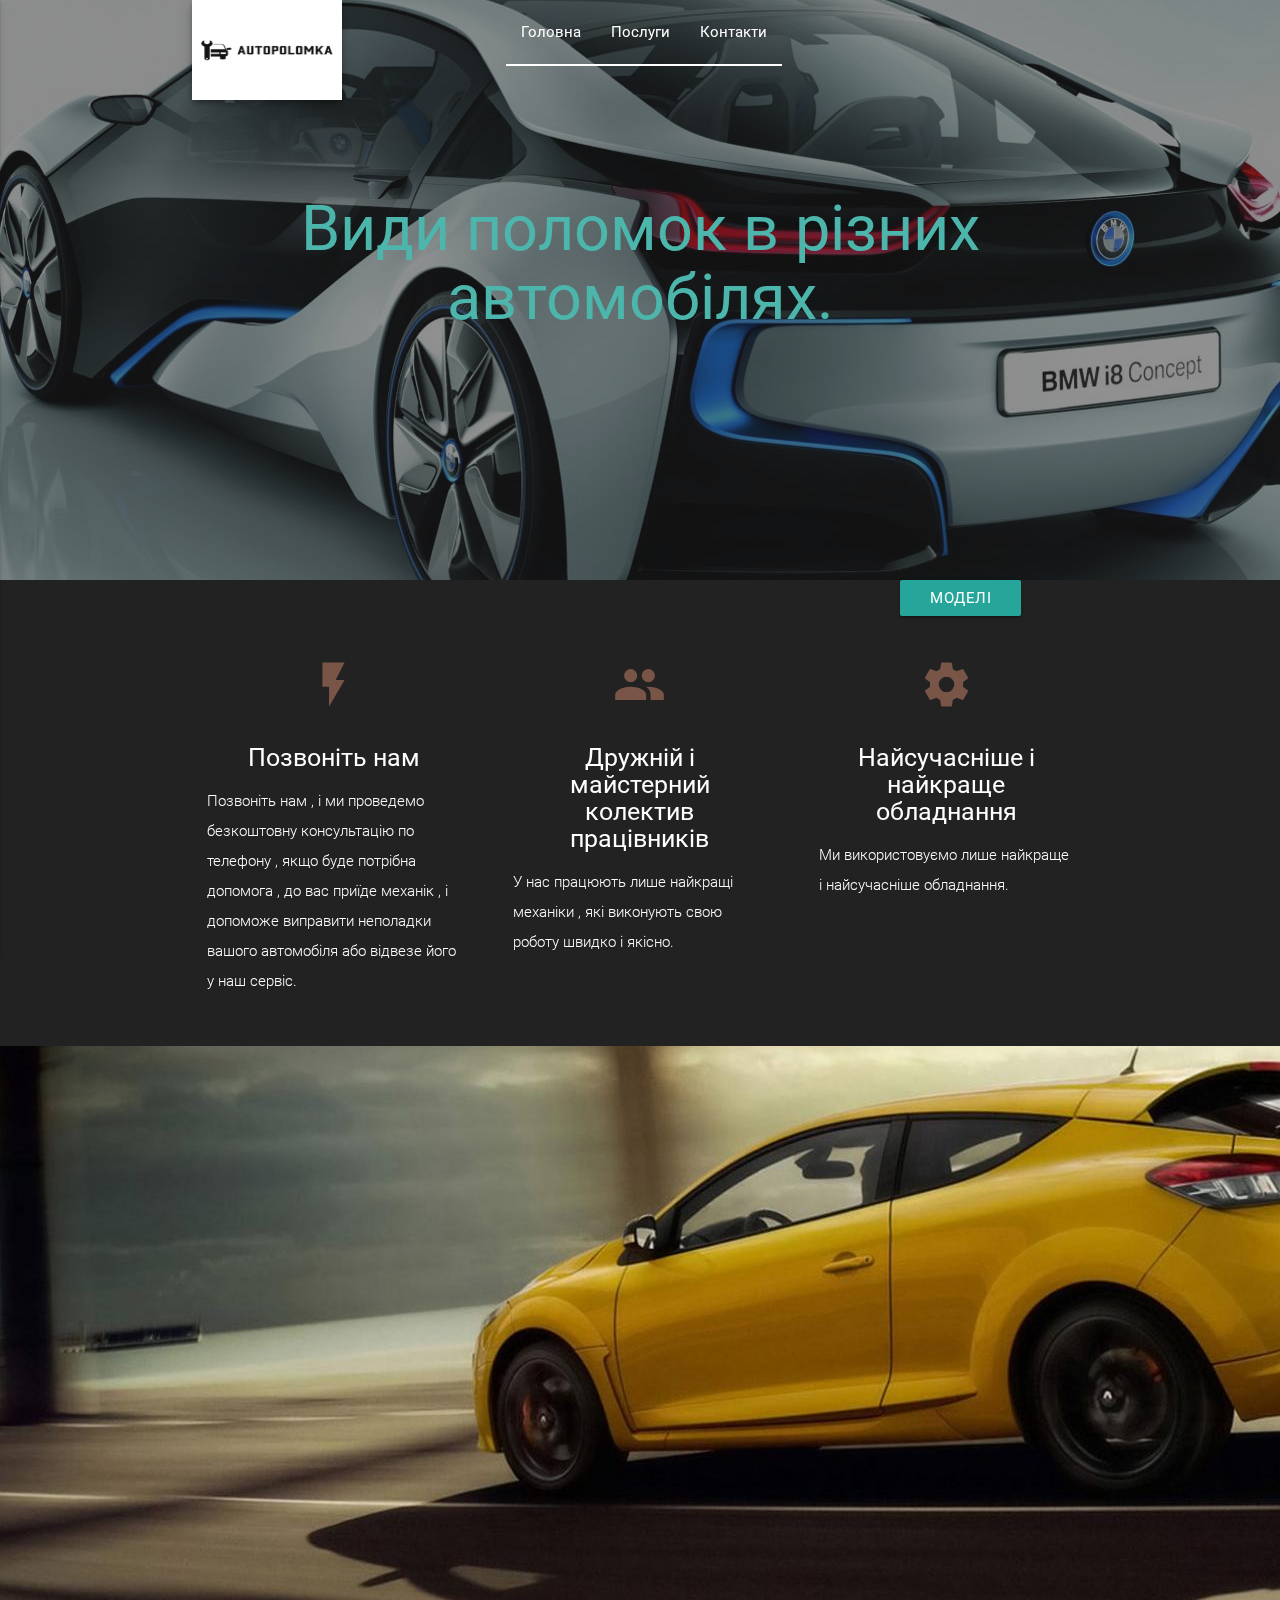
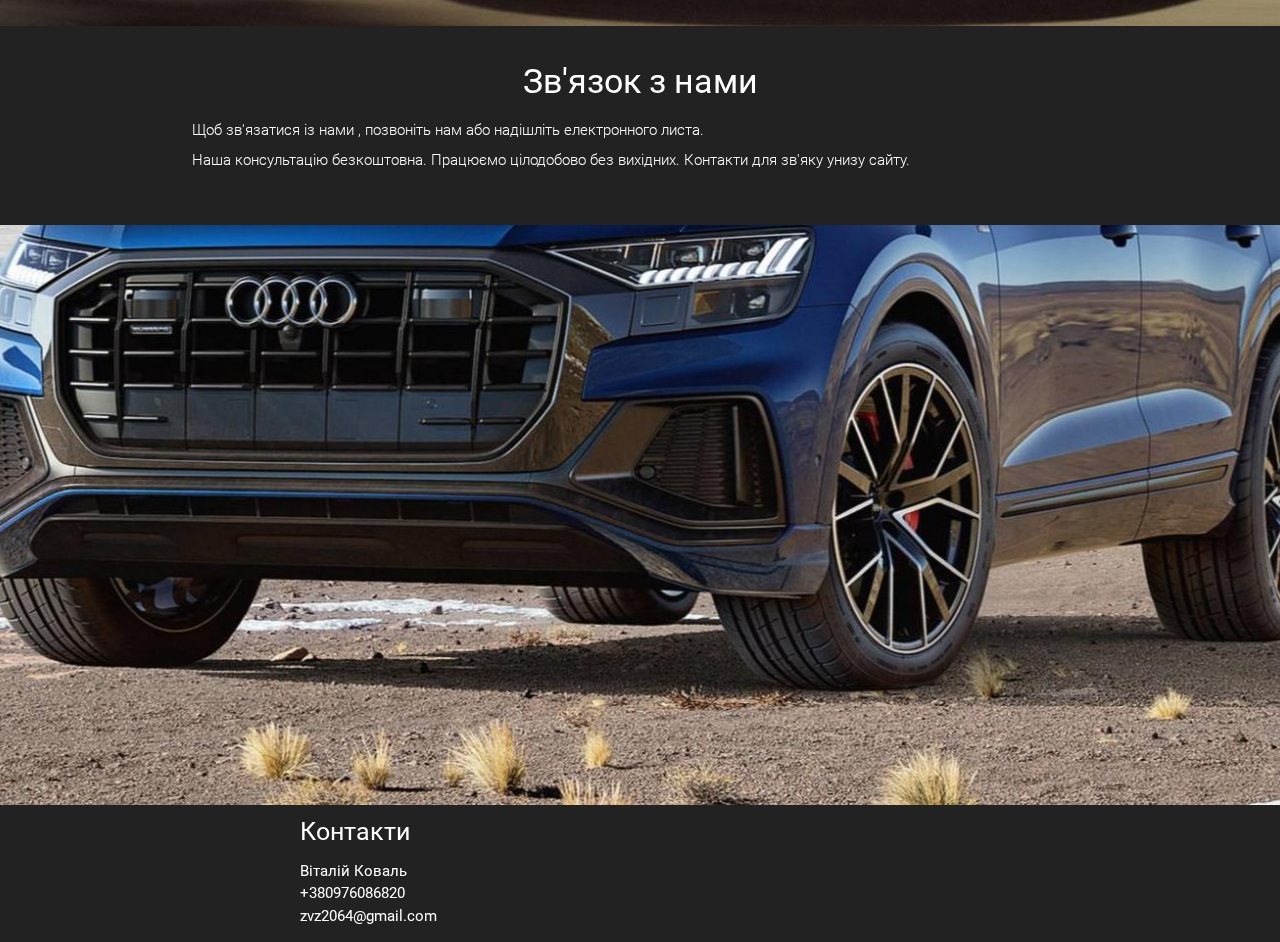
<file: project/index.html>
<!DOCTYPE html>
<html lang="uk">

<head>
  <meta http-equiv="Content-Type" content="text/html; charset=UTF-8">
  <meta name="viewport" content="width=device-width, initial-scale=1">
  <title>autopolomka</title>

  <!-- CSS  -->
  <link href="https://fonts.googleapis.com/icon?family=Material+Icons" rel="stylesheet">
  <link href="css/materialize.css" type="text/css" rel="stylesheet">
  <link href="css/style.css" type="text/css" rel="stylesheet">
</head>

<body>
  <nav class="transparent index z-depth-0">
    <div class="nav-wrapper container">
      <a id="logo-container" href="#" class="brand-logo"><img src="img/logotype.jpg" alt="autopolomka" class="z-depth-3"></a>

      <ul class="nav_center hide-on-med-and-down">
        <li><a href="#" class="white-text butt_top">Головна</a></li>
        <li><a href="#" class="white-text butt_top">Послуги</a></li>
        <li><a href="#contact" class="white-text butt_top">Контакти</a></li>
      </ul>

      <ul id="nav-mobile" class="side-nav">
        <li><a href="#" class="white-text butt_top">Головна</a></li>
        <li><a href="#" class="white-text butt_top">Послуги</a></li>
        <li><a href="#" class="white-text butt_top">Контакти</a>
      </ul>

      <a href="#" data-activates="nav-mobile" class="button-collapse"><i class="material-icons">menu</i></a>
    </div>
  </nav>

  <div id="index-banner" class="parallax-container">
    <div class="section no-pad-bot">
      <div class="container">
        <br><br>

        <h1 class="header center teal-text text-lighten-2 p_title">Види поломок в різних автомобілях.</h1>

        <br><br>
      </div>
    </div>

    <div class="parallax"><img src="img/bg0.jpg" alt="Unsplashed background img 1" class="img_o"></div>
  </div>

  <a class="btn modal-trigger" href="#modal1">Моделі</a>
  <div id="modal1" class="modal modal-fixed-footer">
    <div class="modal-content">
      <h4>Modal Header</h4>

      <div class="wrapper wrapper--open">
        <ul class="list">
          <li class="item">
            <a href="audia5.html" class="link black-text">Audi A5</a>
          </li>
          <li class="item">
            <a href="audiq7.html" class="link black-text">Audi Q7</a>
          </li>
          <li class="item">
            <a href="renaul.megane.html" class="link black-text">Renault Megane 2</a>
          </li>
          <li class="item">
            <a href="reault.html" class="link black-text">Renault Kangoo 1</a>
          </li>
          <li class="item">
            <a href="bmwx6.html" class="link black-text">Bmw X6</a>
          </li>
          <li class="item">
            <a href="bmw3.html" class="link black-text">Bmw 3 series</a>
          </li>
          <li class="item">
            <a href="slider.html" class="link black-text">slider</a>
          </li>
        </ul>
      </div>
    </div>

    <div class="modal-footer">
      <a href="#!" class="modal-action modal-close waves-effect waves-green btn-flat ">Agree</a>
    </div>
  </div>

  <div class="container">
    <div class="section">

      <!--   Icon Section   -->
      <div class="row">
        <div class="col s12 m4">
          <div class="icon-block">
            <h2 class="center brown-text"><i class="material-icons">flash_on</i></h2>
            <h5 class="center">Позвоніть нам</h5>

            <p class="light">Позвоніть нам , і ми проведемо безкоштовну консультацію по телефону , якщо буде потрібна
              допомога , до вас приїде механік , і допоможе виправити неполадки вашого автомобіля або відвезе його у наш
              сервіс.</p>
          </div>
        </div>

        <div class="col s12 m4">
          <div class="icon-block">
            <h2 class="center brown-text"><i class="material-icons">group</i></h2>
            <h5 class="center">Дружній і майстерний колектив працівників</h5>

            <p class="light">У нас працюють лише найкращі механіки , які виконують свою роботу швидко і якісно.</p>
          </div>
        </div>

        <div class="col s12 m4">
          <div class="icon-block">
            <h2 class="center brown-text"><i class="material-icons">settings</i></h2>
            <h5 class="center">Найсучасніше і найкраще обладнання</h5>

            <p class="light">Ми використовуємо лише найкраще і найсучасніше обладнання.</p>
          </div>
        </div>
      </div>

    </div>
  </div>


  <div class="parallax-container valign-wrapper">
    <div class="section no-pad-bot">
      <div class="container">
        <div class="row center">
          <h5 class="header col s12 light"></h5>
        </div>
      </div>
    </div>
    <div class="parallax"><img src="img/bg3.jpg" alt="Unsplashed background img 2"></div>
  </div>

  <div class="container">
    <div class="section">

      <div class="row">
        <div class="col s12 center">
          <h3><i class="mdi-content-send brown-text"></i></h3>
          <h4>Зв'язок з нами</h4>
          <p class="left-align light">Щоб зв'язатися із нами , позвоніть нам або надішліть електронного листа.<br> Наша
            консультацію безкоштовна. Працюємо цілодобово без вихідних. Контакти для зв'яку унизу сайту.</p>
        </div>
      </div>
    </div>
  </div>


  <div class="parallax-container valign-wrapper">
    <div class="section no-pad-bot">
      <div class="container">
        <div class="row center">
          <h5 class="header col s12 light"></h5>
        </div>
      </div>
    </div>
    <div class="parallax"><img src="img/bg1.jpeg" alt="Unsplashed background img 3"></div>
  </div>

  <section id="contact">
    <div class="col l3 s12">
      <h5 class="white-text3">Контакти</h5>
      <ul>
        <li><a class="white-text3" href="#!">Віталій Коваль</a></li>
        <li><a class="white-text3" href="#!">+380976086820</a></li>
        <li><a class="white-text3" href="#!">zvz2064@gmail.com</a></li>
      </ul>
    </div>
  </section>

  <!--  Scripts-->
  <script src="https://code.jquery.com/jquery-2.1.1.min.js"></script>
  <script src="js/materialize.js"></script>
  <script src="js/init.js"></script>
</body>

</html>
</file>
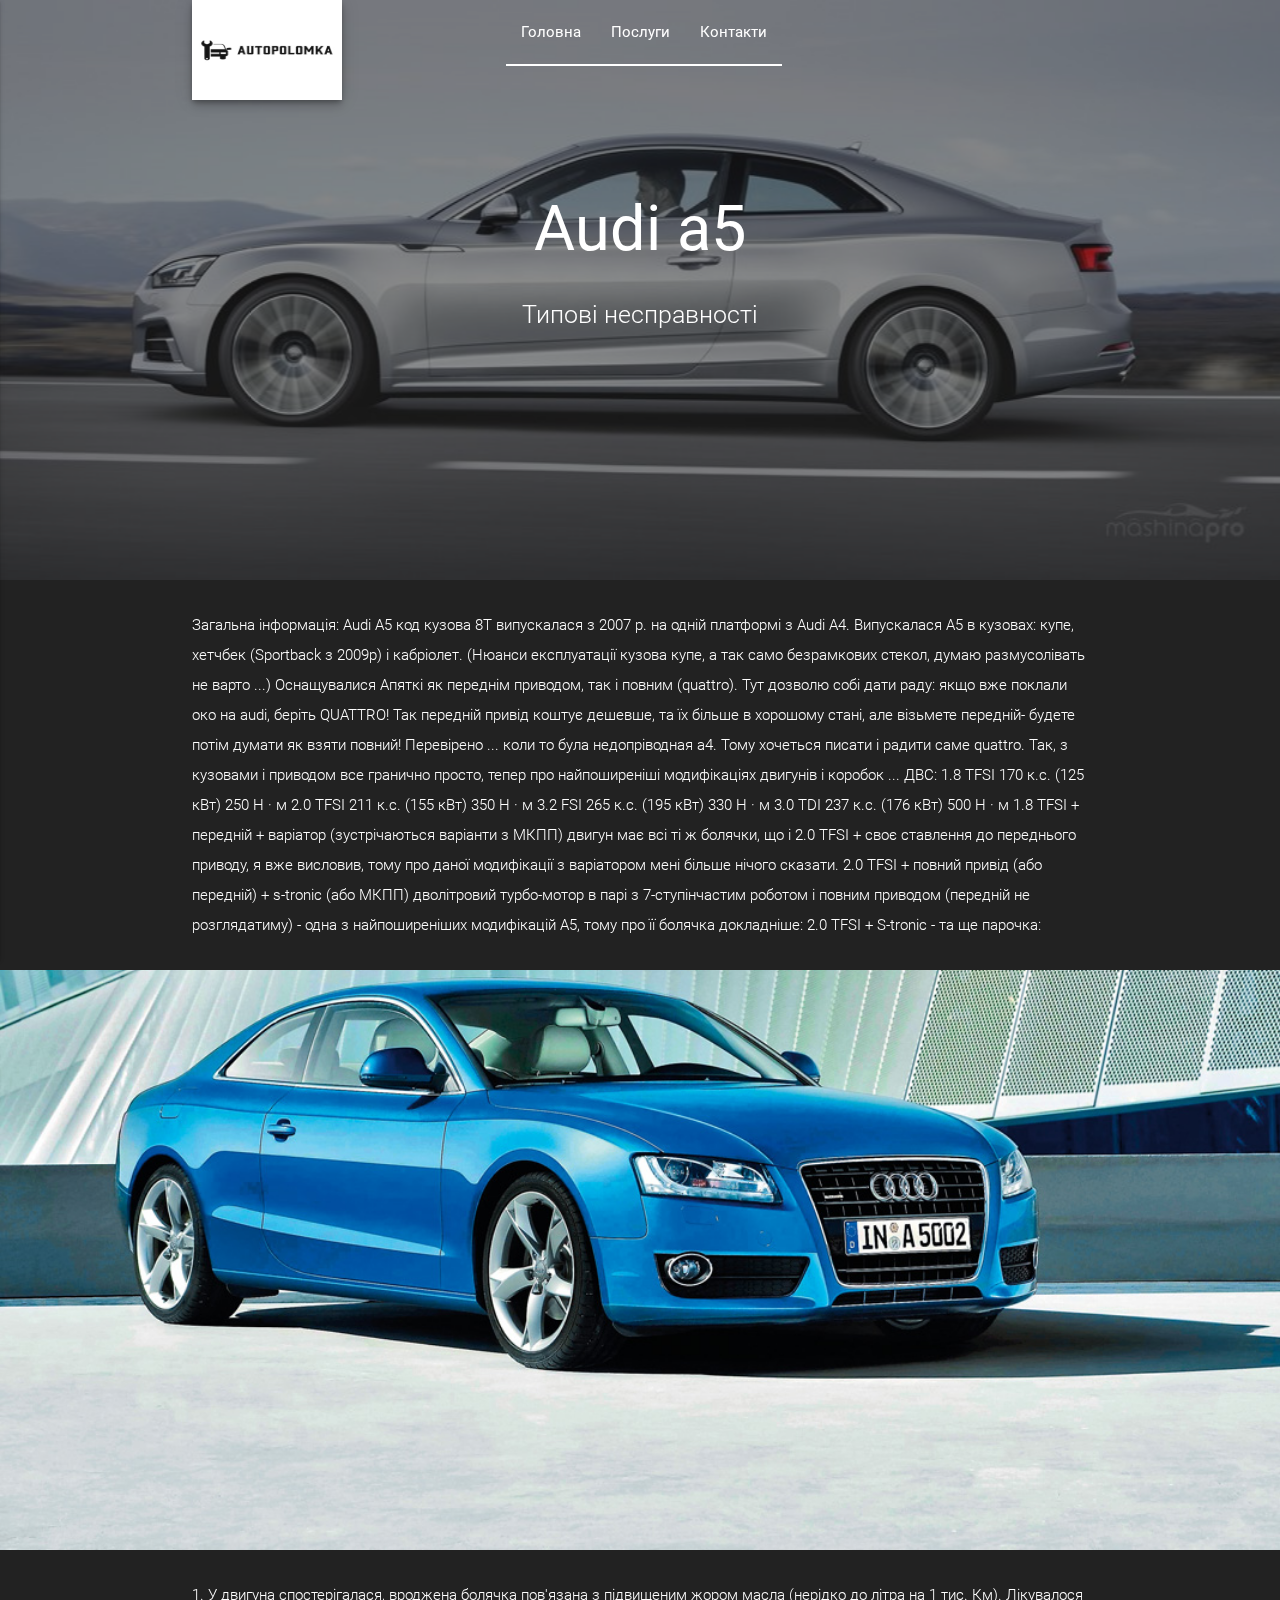
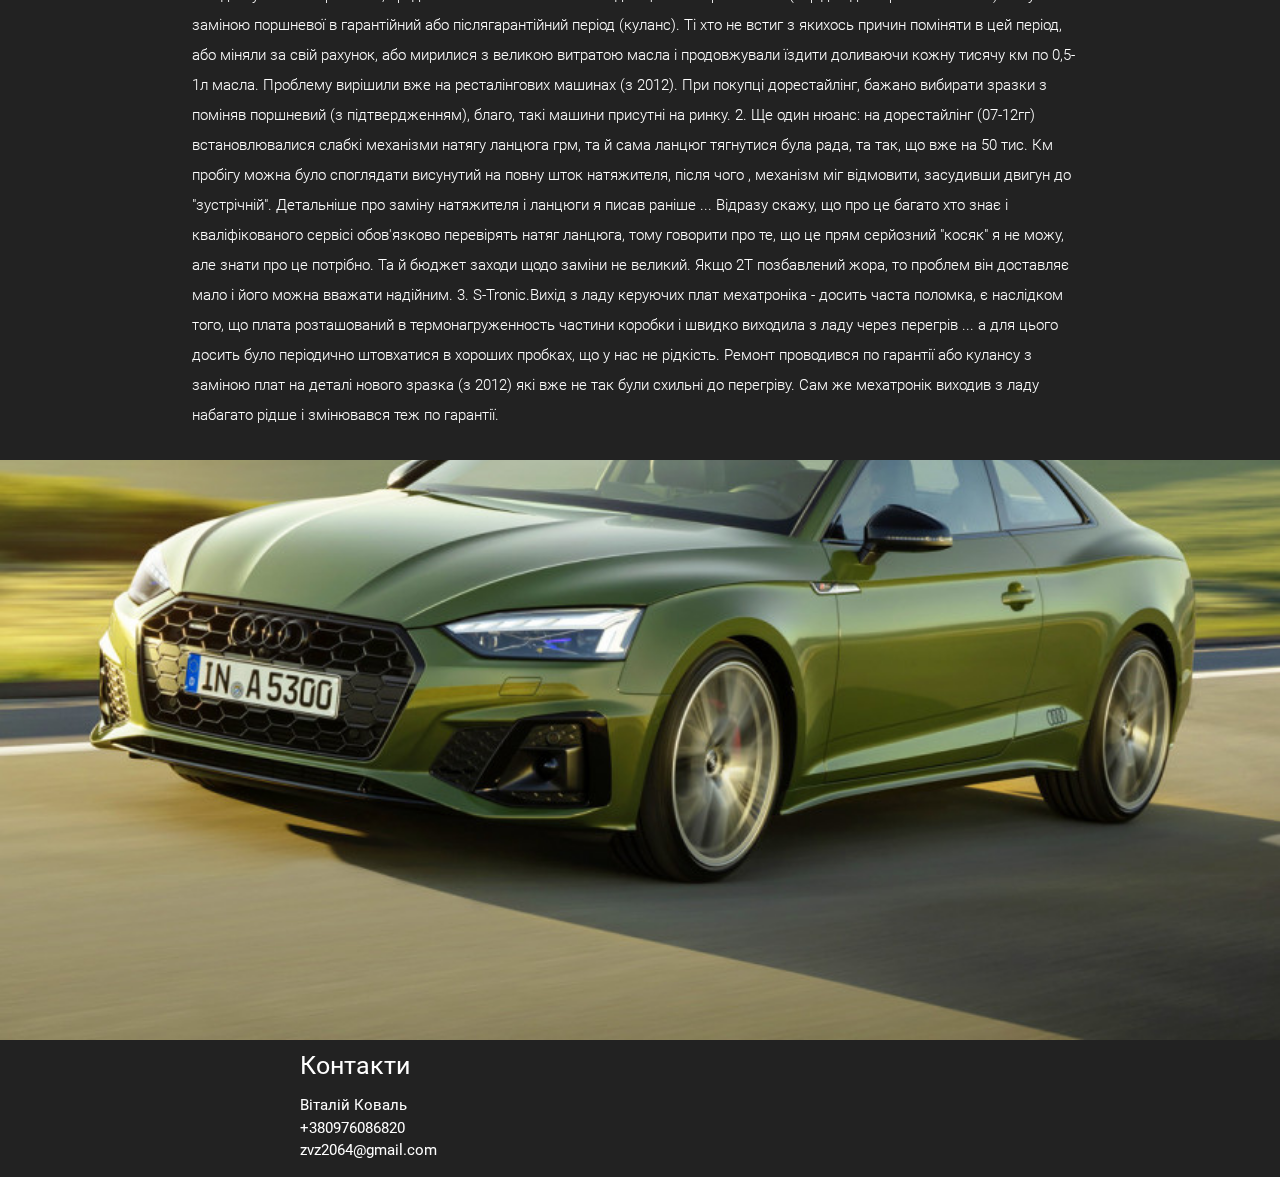
<file: project/audia5.html>
<!DOCTYPE html>
<html lang="uk">

<head>
  <meta http-equiv="Content-Type" content="text/html; charset=UTF-8">
  <meta name="viewport" content="width=device-width, initial-scale=1">
  <title>Audi a5</title>

  <!-- CSS  -->
  <link href="https://fonts.googleapis.com/icon?family=Material+Icons" rel="stylesheet">
  <link href="css/materialize.css" type="text/css" rel="stylesheet">
  <link href="css/style.css" type="text/css" rel="stylesheet">
</head>

<body>
  <nav class="transparent index z-depth-0">
    <div class="nav-wrapper container">
      <a id="logo-container" href="#" class="brand-logo"><img src="img/logotype.jpg" alt="autopolomka" class="z-depth-3"></a>
      <ul class="nav_center hide-on-med-and-down">
        <li><a href="index.html" class="white-text butt_top">Головна</a></li>
        <li><a href="#" class="white-text butt_top">Послуги</a></li>
        <li><a href="#contact" class="white-text butt_top">Контакти</a></li>
      </ul>

      <ul id="nav-mobile" class="side-nav">
        <li><a href="#" class="white-text butt_top">Головна</a></li>
        <li><a href="#" class="white-text butt_top">Послуги</a></li>
        <li><a href="#" class="white-text butt_top">Контакти</a>

      </ul>
      <a href="#" data-activates="nav-mobile" class="button-collapse"><i class="material-icons">menu</i></a>
    </div>
  </nav>

  <div id="index-banner" class="parallax-container">
    <div class="section no-pad-bot">
      <div class="container">
        <br><br>
        <h1 class="header center p_title">Audi a5</h1>
        <div class="row center">
          <h5 class="header col s12 light">Типові несправності</h5>
        </div>

        <br><br>

      </div>
    </div>
    <div class="parallax"><img src="img/audia51.jpg" alt="Unsplashed background img 1" class="img_o"> </div>
  </div>


  <div class="container">
    <div class="section">

      <!--   Icon Section   -->
      <p class="left-align light">Загальна інформація:

        Audi A5 код кузова 8Т випускалася з 2007 р. на одній платформі з Audi A4.

        Випускалася А5 в кузовах: купе, хетчбек (Sportback з 2009р) і кабріолет. (Нюанси експлуатації кузова купе, а так
        само безрамкових стекол, думаю размусолівать не варто ...)

        Оснащувалися Апяткі як переднім приводом, так і повним (quattro).

        Тут дозволю собі дати раду: якщо вже поклали око на audi, беріть QUATTRO! Так передній привід коштує дешевше, та
        їх більше в хорошому стані, але візьмете передній- будете потім думати як взяти повний! Перевірено ... коли то
        була недопріводная а4. Тому хочеться писати і радити саме quattro.

        Так, з кузовами і приводом все гранично просто, тепер про найпоширеніші модифікаціях двигунів і коробок ...

        ДВС:

        1.8 TFSI 170 к.с. (125 кВт) 250 Н · м

        2.0 TFSI 211 к.с. (155 кВт) 350 Н · м

        3.2 FSI 265 к.с. (195 кВт) 330 Н · м

        3.0 TDI 237 к.с. (176 кВт) 500 Н · м

        1.8 TFSI + передній + варіатор (зустрічаються варіанти з МКПП)

        двигун має всі ті ж болячки, що і 2.0 TFSI + своє ставлення до переднього приводу, я вже висловив, тому про
        даної модифікації з варіатором мені більше нічого сказати.

        2.0 TFSI + повний привід (або передній) + s-tronic (або МКПП)

        дволітровий турбо-мотор в парі з 7-ступінчастим роботом і повним приводом (передній не розглядатиму) - одна з
        найпоширеніших модифікацій А5, тому про її болячка докладніше:

        2.0 TFSI + S-tronic - та ще парочка:
      </p>
    </div>
  </div>

  <div class="parallax-container valign-wrapper">
    <div class="section no-pad-bot">
      <div class="container">
        <div class="row center">
          <h5 class="header col s12 light"></h5>
        </div>
      </div>
    </div>
    <div class="parallax"><img src="img/audia52.jpg" alt="Unsplashed background img 2"></div>
  </div>

  <div class="container">
    <div class="section">
      <p class="left-align light">1. У двигуна спостерігалася, вроджена болячка пов'язана з підвищеним жором масла
        (нерідко до літра на 1 тис. Км). Лікувалося заміною поршневої в гарантійний або післягарантійний період
        (куланс). Ті хто не встиг з якихось причин поміняти в цей період, або міняли за свій рахунок, або мирилися з
        великою витратою масла і продовжували їздити доливаючи кожну тисячу км по 0,5-1л масла. Проблему вирішили вже на
        ресталінгових машинах (з 2012).

        При покупці дорестайлінг, бажано вибирати зразки з поміняв поршневий (з підтвердженням), благо, такі машини
        присутні на ринку.


        2. Ще один нюанс: на дорестайлінг (07-12гг) встановлювалися слабкі механізми натягу ланцюга грм, та й сама
        ланцюг тягнутися була рада, та так, що вже на 50 тис. Км пробігу можна було споглядати висунутий на повну шток
        натяжителя, після чого , механізм міг відмовити, засудивши двигун до "зустрічній". Детальніше про заміну
        натяжителя і ланцюги я писав раніше ...

        Відразу скажу, що про це багато хто знає і кваліфікованого сервісі обов'язково перевірять натяг ланцюга, тому
        говорити про те, що це прям серйозний "косяк" я не можу, але знати про це потрібно. Та й бюджет заходи щодо
        заміни не великий.

        Якщо 2Т позбавлений жора, то проблем він доставляє мало і його можна вважати надійним.


        3. S-Tronic.Вихід з ладу керуючих плат мехатроніка - досить часта поломка, є наслідком того, що плата
        розташований в термонагруженность частини коробки і швидко виходила з ладу через перегрів ... а для цього досить
        було періодично штовхатися в хороших пробках, що у нас не рідкість. Ремонт проводився по гарантії або кулансу з
        заміною плат на деталі нового зразка (з 2012) які вже не так були схильні до перегріву. Сам же мехатронік
        виходив з ладу набагато рідше і змінювався теж по гарантії.
      </p>

    </div>
  </div>

  <div class="parallax-container valign-wrapper">
    <div class="section no-pad-bot">
      <div class="container">
        <div class="row center">
          <h5 class="header col s12 light"></h5>
        </div>
      </div>
    </div>
    <div class="parallax"><img src="img/audia53.jpg" alt="Unsplashed background img 3"></div>
  </div>

  <section id="contact">
    <div class="col l3 s12">
      <h5 class="white-text3">Контакти</h5>
      <ul>
        <li><a class="white-text3" href="#!">Віталій Коваль</a></li>
        <li><a class="white-text3" href="#!">+380976086820</a></li>
        <li><a class="white-text3" href="#!">zvz2064@gmail.com</a></li>
      </ul>
    </div>
  </section>

  <!--  Scripts-->
  <script src="https://code.jquery.com/jquery-2.1.1.min.js"></script>
  <script src="js/materialize.js"></script>
  <script src="js/init.js"></script>

</body>

</html>
</file>
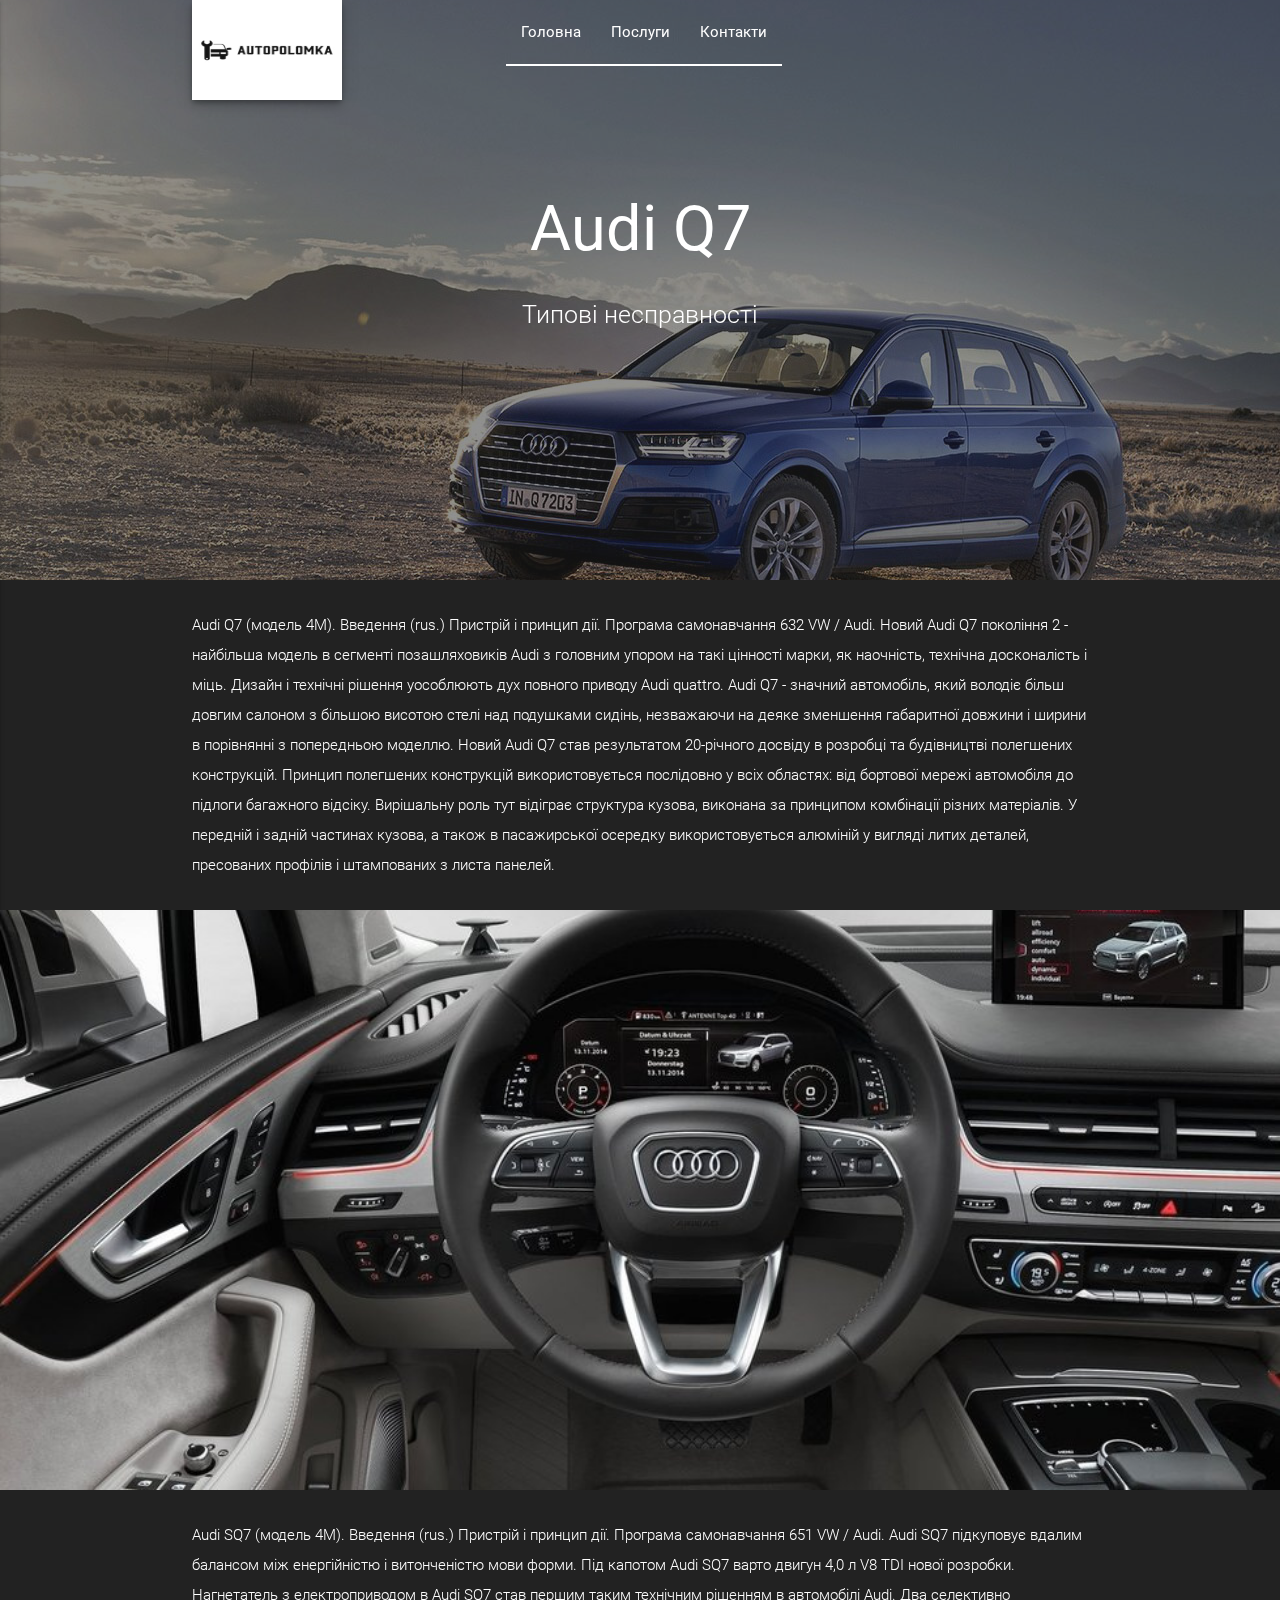
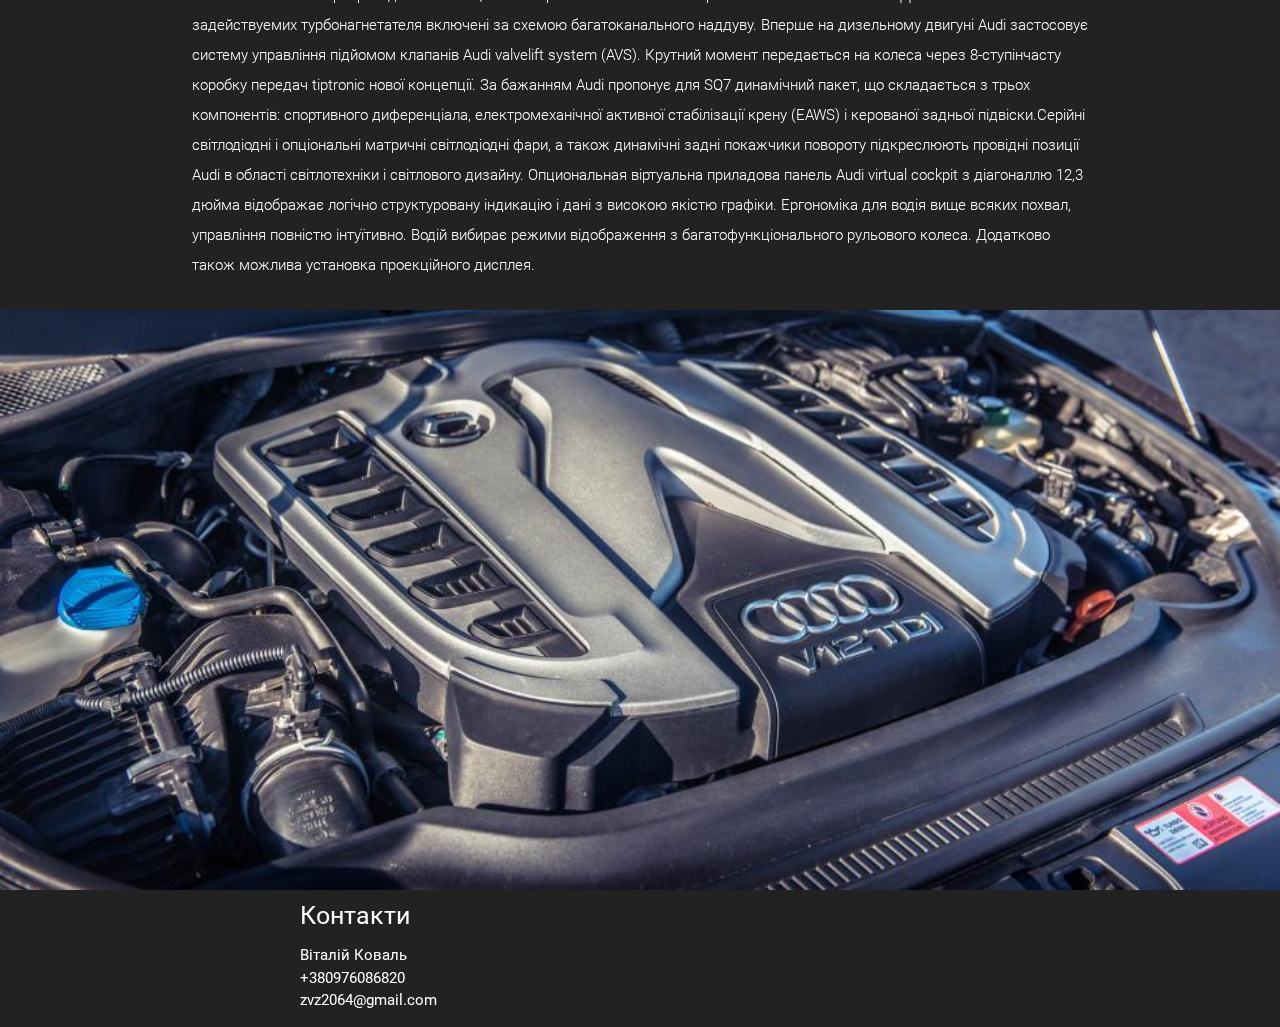
<file: project/audiq7.html>
<!DOCTYPE html>
<html lang="uk">

<head>
  <meta http-equiv="Content-Type" content="text/html; charset=UTF-8">
  <meta name="viewport" content="width=device-width, initial-scale=1">
  <title>Audi q7</title>

  <!-- CSS  -->
  <link href="https://fonts.googleapis.com/icon?family=Material+Icons" rel="stylesheet">
  <link href="css/materialize.css" type="text/css" rel="stylesheet">
  <link href="css/style.css" type="text/css" rel="stylesheet">
</head>

<body>
  <nav class="transparent index z-depth-0">
    <div class="nav-wrapper container">
      <a id="logo-container" href="#" class="brand-logo"><img src="img/logotype.jpg" alt="autopolomka"
          class="z-depth-3"></a>
      <ul class="nav_center hide-on-med-and-down">
        <li><a href="index.html" class="white-text butt_top">Головна</a></li>
        <li><a href="#" class="white-text butt_top">Послуги</a></li>
        <li><a href="#contact" class="white-text butt_top">Контакти</a></li>
      </ul>

      <ul id="nav-mobile" class="side-nav">
        <li><a href="#" class="white-text butt_top">Головна</a></li>
        <li><a href="#" class="white-text butt_top">Послуги</a></li>
        <li><a href="#" class="white-text butt_top">Контакти</a>
      </ul>
      <a href="#" data-activates="nav-mobile" class="button-collapse"><i class="material-icons">menu</i></a>
    </div>
  </nav>

  <div id="index-banner" class="parallax-container">
    <div class="section no-pad-bot">
      <div class="container">
        <br><br>
        <h1 class="header center p_title">Audi Q7</h1>
        <div class="row center">
          <h5 class="header col s12 light">Типові несправності</h5>
        </div>

        <br><br>

      </div>
    </div>
    <div class="parallax"><img src="img/q71.jpg" alt="Unsplashed background img 1" class="img_o"> </div>
  </div>


  <div class="container">
    <div class="section">

      <!--   Icon Section   -->
      <p class="left-align light">Audi Q7 (модель 4M). Введення (rus.) Пристрій і принцип дії. Програма самонавчання 632
        VW / Audi.

        Новий Audi Q7 покоління 2 - найбільша модель в сегменті позашляховиків Audi з головним упором на такі цінності
        марки, як наочність, технічна досконалість і міць. Дизайн і технічні рішення уособлюють дух повного приводу Audi
        quattro. Audi Q7 - значний автомобіль, який володіє більш довгим салоном з більшою висотою стелі над подушками
        сидінь, незважаючи на деяке зменшення габаритної довжини і ширини в порівнянні з попередньою моделлю. Новий Audi
        Q7 став результатом 20-річного досвіду в розробці та будівництві полегшених конструкцій.

        Принцип полегшених конструкцій використовується послідовно у всіх областях: від бортової мережі автомобіля до
        підлоги багажного відсіку. Вирішальну роль тут відіграє структура кузова, виконана за принципом комбінації
        різних матеріалів. У передній і задній частинах кузова, а також в пасажирської осередку використовується
        алюміній у вигляді литих деталей, пресованих профілів і штампованих з листа панелей.
      </p>
    </div>
  </div>

  <div class="parallax-container valign-wrapper">
    <div class="section no-pad-bot">
      <div class="container">
        <div class="row center">
          <h5 class="header col s12 light"></h5>
        </div>
      </div>
    </div>
    <div class="parallax"><img src="img/q72.jpg" alt="Unsplashed background img 2"></div>
  </div>

  <div class="container">
    <div class="section">
      <p class="left-align light">
        Audi SQ7 (модель 4M). Введення (rus.) Пристрій і принцип дії. Програма самонавчання 651 VW / Audi.

        Audi SQ7 підкуповує вдалим балансом між енергійністю і витонченістю мови форми. Під капотом Audi SQ7 варто
        двигун 4,0 л V8 TDI нової розробки. Нагнетатель з електроприводом в Audi SQ7 став першим таким технічним
        рішенням в автомобілі Audi. Два селективно задействуемих турбонагнетателя включені за схемою багатоканального
        наддуву. Вперше на дизельному двигуні Audi застосовує систему управління підйомом клапанів Audi valvelift system
        (AVS). Крутний момент передається на колеса через 8-ступінчасту коробку передач tiptronic нової концепції.

        За бажанням Audi пропонує для SQ7 динамічний пакет, що складається з трьох компонентів: спортивного
        диференціала, електромеханічної активної стабілізації крену (EAWS) і керованої задньої підвіски.Серійні
        світлодіодні і опціональні матричні світлодіодні фари, а також динамічні задні покажчики повороту підкреслюють
        провідні позиції Audi в області світлотехніки і світлового дизайну. Опциональная віртуальна приладова панель
        Audi virtual cockpit з діагоналлю 12,3 дюйма відображає логічно структуровану індикацію і дані з високою якістю
        графіки. Ергономіка для водія вище всяких похвал, управління повністю інтуїтивно. Водій вибирає режими
        відображення з багатофункціонального рульового колеса. Додатково також можлива установка проекційного дисплея.
      </p>
    </div>
  </div>

  <div class="parallax-container valign-wrapper">
    <div class="section no-pad-bot">
      <div class="container">
        <div class="row center">
          <h5 class="header col s12 light"></h5>
        </div>
      </div>
    </div>
    <div class="parallax"><img src="img/q7motor.jpg" alt="Unsplashed background img 3"></div>
  </div>

  <section id="contact">
    <div class="col l3 s12">
      <h5 class="white-text3">Контакти</h5>
      <ul>
        <li><a class="white-text3" href="#!">Віталій Коваль</a></li>
        <li><a class="white-text3" href="#!">+380976086820</a></li>
        <li><a class="white-text3" href="#!">zvz2064@gmail.com</a></li>
      </ul>
    </div>
  </section>

  <!--  Scripts-->
  <script src="https://code.jquery.com/jquery-2.1.1.min.js"></script>
  <script src="js/materialize.js"></script>
  <script src="js/init.js"></script>

</body>

</html>
</file>
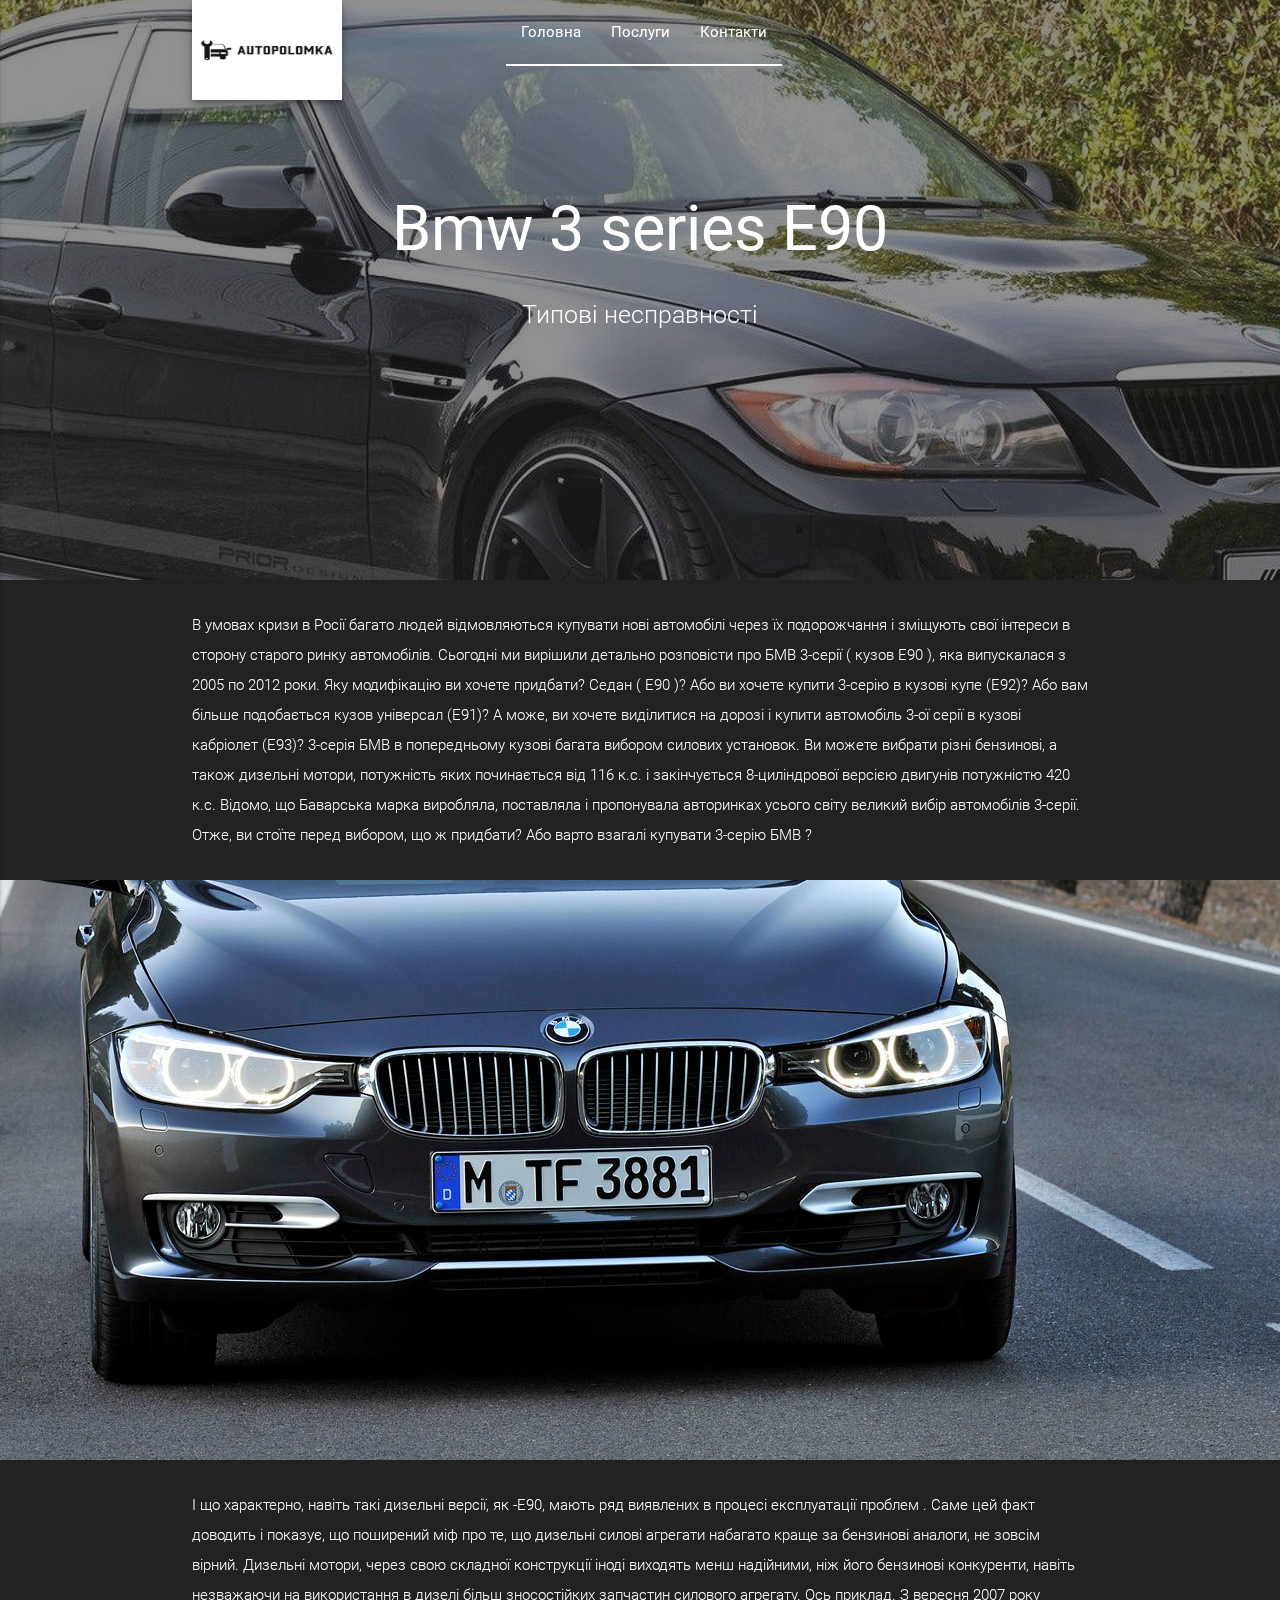
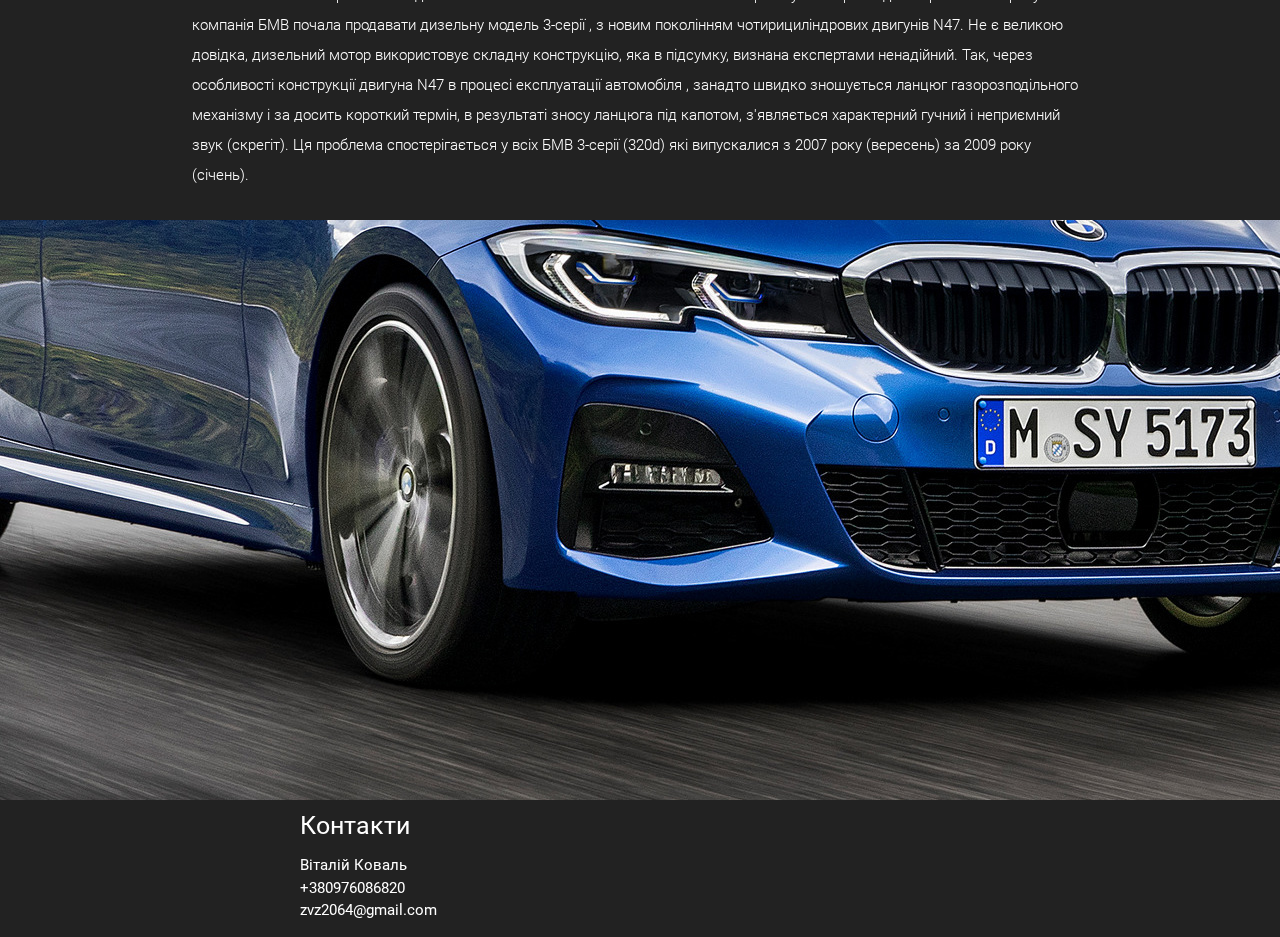
<file: project/bmw3.html>
<!DOCTYPE html>
<html lang="uk">

<head>
  <meta http-equiv="Content-Type" content="text/html; charset=UTF-8">
  <meta name="viewport" content="width=device-width, initial-scale=1">
  <title>Bmw 3 series E90</title>

  <!-- CSS  -->
  <link href="https://fonts.googleapis.com/icon?family=Material+Icons" rel="stylesheet">
  <link href="css/materialize.css" type="text/css" rel="stylesheet">
  <link href="css/style.css" type="text/css" rel="stylesheet">
</head>

<body>
  <nav class="transparent index z-depth-0">
    <div class="nav-wrapper container">
      <a id="logo-container" href="#" class="brand-logo"><img src="img/logotype.jpg" alt="autopolomka"
          class="z-depth-3"></a>
      <ul class="nav_center hide-on-med-and-down">
        <li><a href="index.html" class="white-text butt_top">Головна</a></li>
        <li><a href="#" class="white-text butt_top">Послуги</a></li>
        <li><a href="#" class="white-text butt_top">Контакти</a></li>
      </ul>

      <ul id="nav-mobile" class="side-nav">
        <li><a href="index.html" class="white-text butt_top">Головна</a></li>
        <li><a href="#" class="white-text butt_top">Послуги</a></li>
        <li><a href="#contact" class="white-text butt_top">Контакти</a>

      </ul>
      <a href="#" data-activates="nav-mobile" class="button-collapse"><i class="material-icons">menu</i></a>
    </div>
  </nav>

  <div id="index-banner" class="parallax-container">
    <div class="section no-pad-bot">
      <div class="container">
        <br><br>
        <h1 class="header center p_title">Bmw 3 series E90</h1>
        <div class="row center">
          <h5 class="header col s12 light">Типові несправності</h5>
        </div>
        <br><br>
      </div>
    </div>
    <div class="parallax"><img src="img/bmw3e901.jpg" alt="Unsplashed background img 1" class="img_o"> </div>
  </div>


  <div class="container">
    <div class="section">
      <!--   Icon Section   -->
      <p class="left-align light">В умовах кризи в Росії багато людей відмовляються купувати нові автомобілі через їх
        подорожчання і зміщують свої інтереси в сторону старого ринку автомобілів. Сьогодні ми вирішили детально
        розповісти про БМВ 3-серії ( кузов Е90 ), яка випускалася з 2005 по 2012 роки.
        Яку модифікацію ви хочете придбати? Седан ( Е90 )? Або ви хочете купити 3-серію в кузові купе (Е92)? Або вам
        більше подобається кузов універсал (Е91)? А може, ви хочете виділитися на дорозі і купити автомобіль 3-ої серії
        в кузові кабріолет (Е93)? 3-серія БМВ в попередньому кузові багата вибором силових установок. Ви можете вибрати
        різні бензинові, а також дизельні мотори, потужність яких починається від 116 к.с. і закінчується 8-циліндрової
        версією двигунів потужністю 420 к.с. Відомо, що Баварська марка виробляла, поставляла і пропонувала авторинках
        усього світу великий вибір автомобілів 3-серії. Отже, ви стоїте перед вибором, що ж придбати? Або варто взагалі
        купувати 3-серію БМВ ?
      </p>
    </div>
  </div>

  <div class="parallax-container valign-wrapper">
    <div class="section no-pad-bot">
      <div class="container">
        <div class="row center">
          <h5 class="header col s12 light"></h5>
        </div>
      </div>
    </div>
    <div class="parallax"><img src="img/bmw3e902.jpg" alt="Unsplashed background img 2"></div>
  </div>

  <div class="container">
    <div class="section">
      <p class="left-align light">
        І що характерно, навіть такі дизельні версії, як -Е90, мають ряд виявлених в процесі експлуатації проблем . Саме
        цей факт доводить і показує, що поширений міф про те, що дизельні силові агрегати набагато краще за бензинові
        аналоги, не зовсім вірний. Дизельні мотори, через свою складної конструкції іноді виходять менш надійними, ніж
        його бензинові конкуренти, навіть незважаючи на використання в дизелі більш зносостійких запчастин силового
        агрегату.


        Ось приклад. З вересня 2007 року компанія БМВ почала продавати дизельну модель 3-серії , з новим поколінням
        чотирициліндрових двигунів N47. Не є великою довідка, дизельний мотор використовує складну конструкцію, яка в
        підсумку, визнана експертами ненадійний. Так, через особливості конструкції двигуна N47 в процесі експлуатації
        автомобіля , занадто швидко зношується ланцюг газорозподільного механізму і за досить короткий термін, в
        результаті зносу ланцюга під капотом, з'являється характерний гучний і неприємний звук (скрегіт). Ця проблема
        спостерігається у всіх БМВ 3-серії (320d) які випускалися з 2007 року (вересень) за 2009 року (січень).
      </p>
    </div>
  </div>

  <div class="parallax-container valign-wrapper">
    <div class="section no-pad-bot">
      <div class="container">
        <div class="row center">
          <h5 class="header col s12 light"></h5>
        </div>
      </div>
    </div>
    <div class="parallax"><img src="img/bmw3e903.jpg" alt="Unsplashed background img 3"></div>
  </div>

  <section id="contact">
    <div class="col l3 s12">
      <h5 class="white-text3">Контакти</h5>
      <ul>
        <li><a class="white-text3" href="#!">Віталій Коваль</a></li>
        <li><a class="white-text3" href="#!">+380976086820</a></li>
        <li><a class="white-text3" href="#!">zvz2064@gmail.com</a></li>
      </ul>
    </div>
  </section>

  <!--  Scripts-->
  <script src="https://code.jquery.com/jquery-2.1.1.min.js"></script>
  <script src="js/materialize.js"></script>
  <script src="js/init.js"></script>

</body>

</html>
</file>
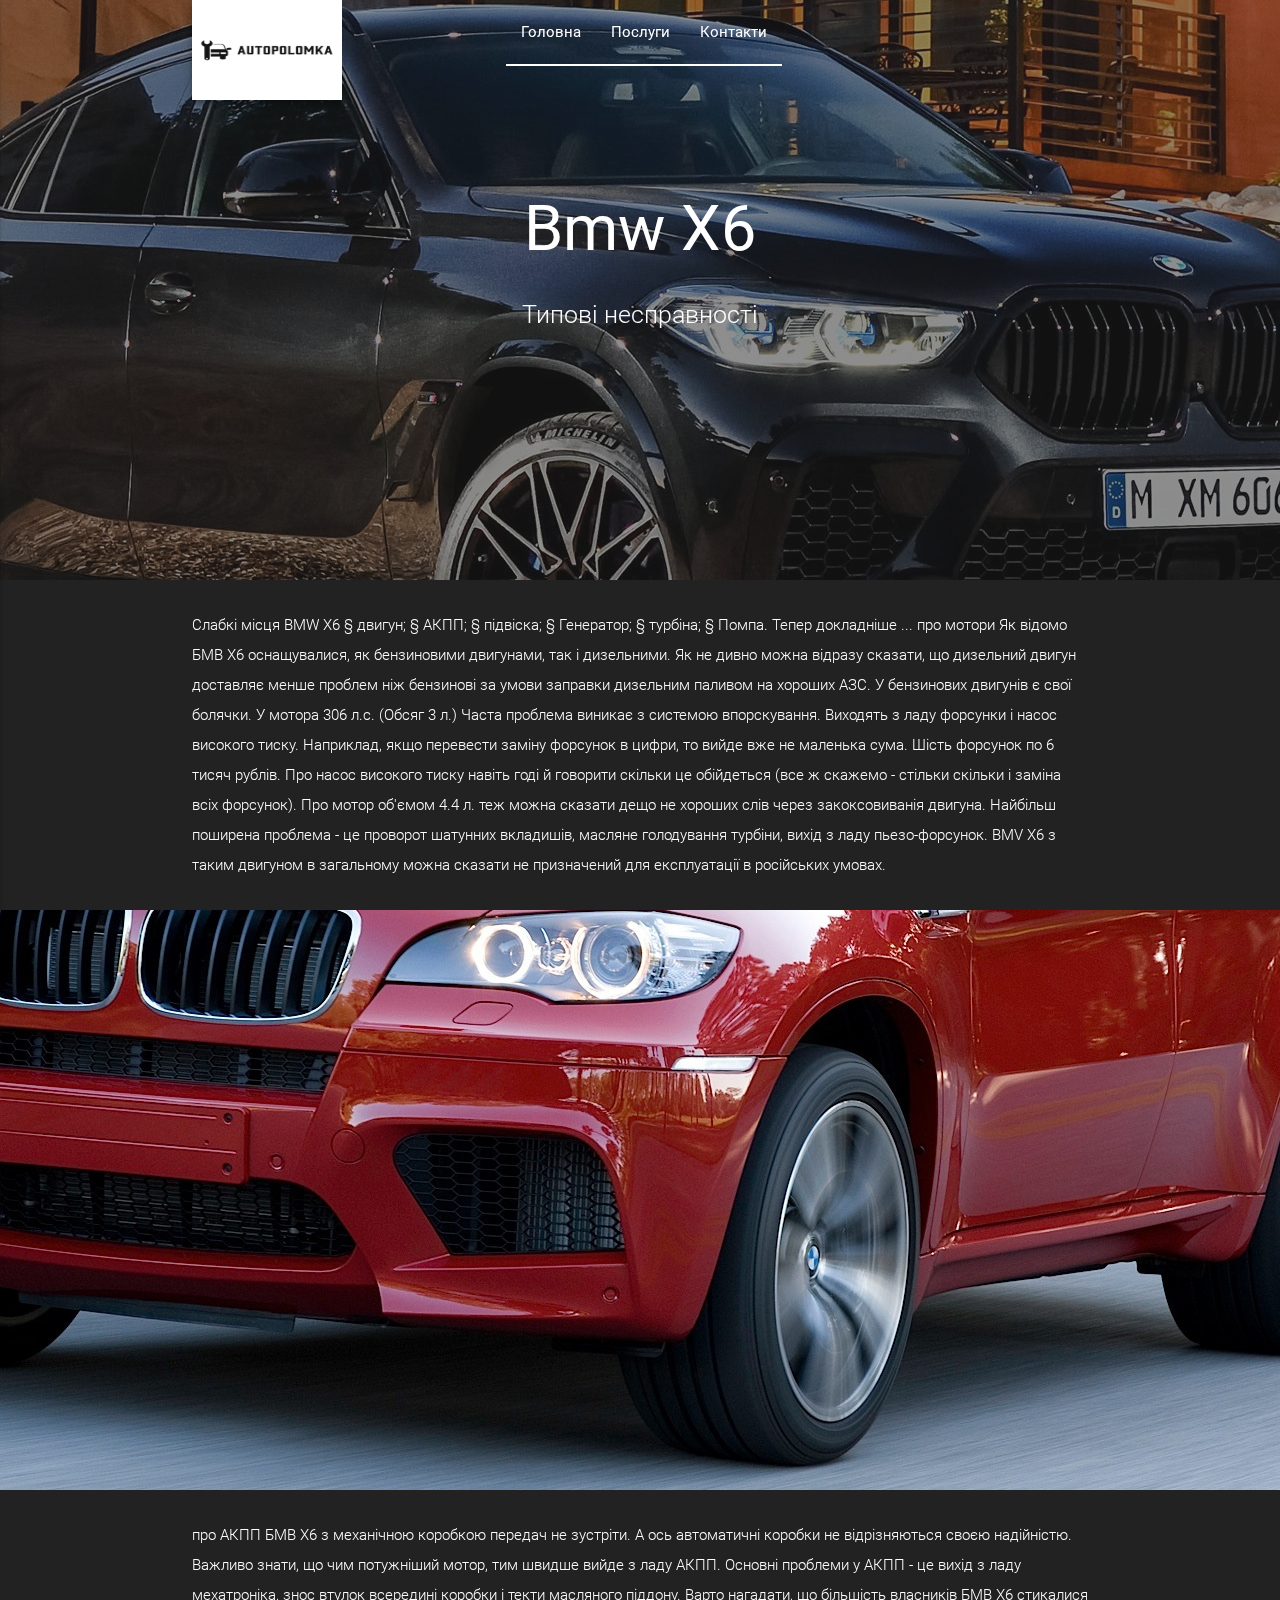
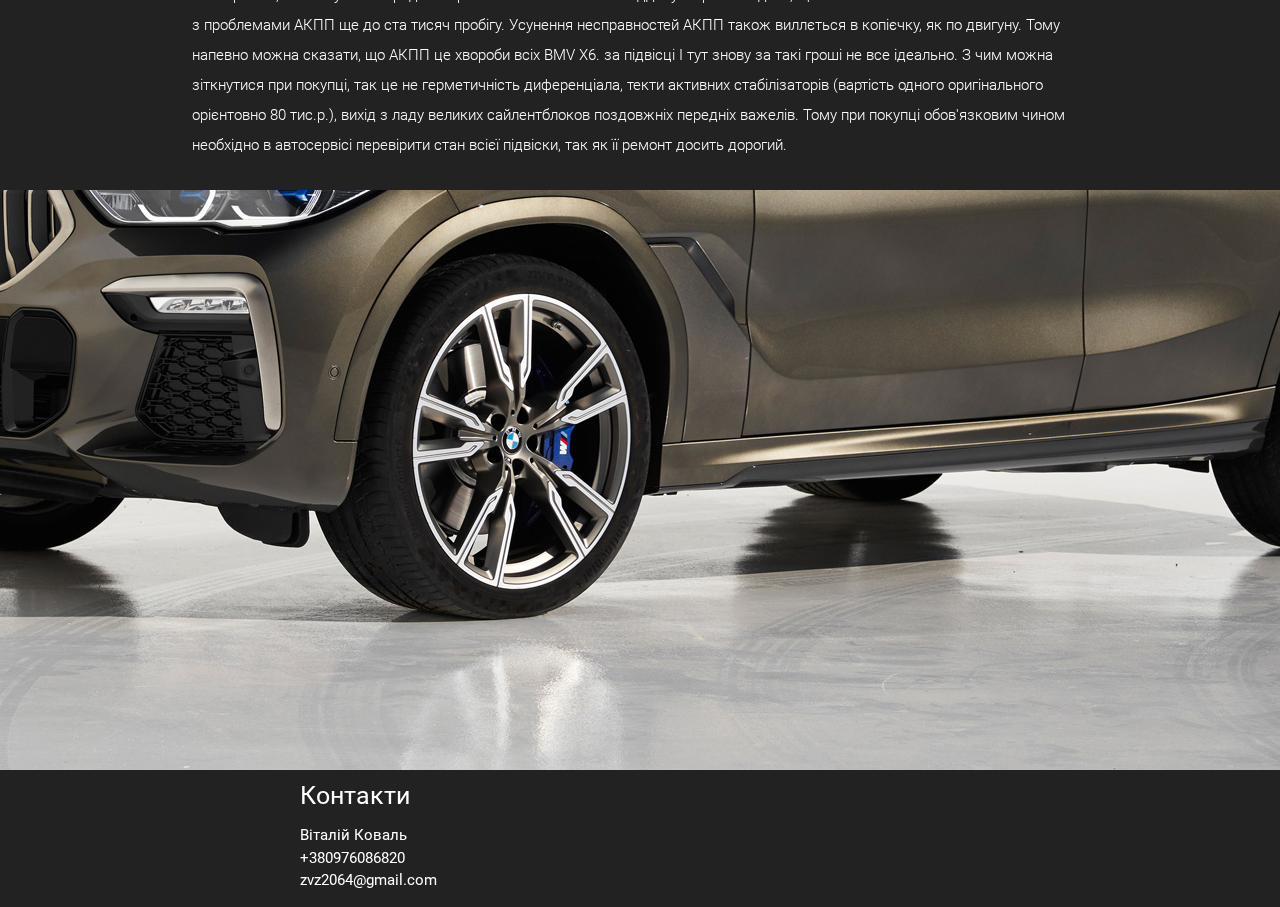
<file: project/bmwx6.html>
<!DOCTYPE html>
<html lang="uk">

<head>
  <meta http-equiv="Content-Type" content="text/html; charset=UTF-8">
  <meta name="viewport" content="width=device-width, initial-scale=1">
  <title>Bmw X6</title>

  <!-- CSS  -->
  <link href="https://fonts.googleapis.com/icon?family=Material+Icons" rel="stylesheet">
  <link href="css/materialize.css" type="text/css" rel="stylesheet">
  <link href="css/style.css" type="text/css" rel="stylesheet">
</head>

<body>
  <nav class="transparent index z-depth-0">
    <div class="nav-wrapper container">
      <a id="logo-container" href="#" class="brand-logo"><img src="img/logotype.jpg" alt="autopolomka"
          class="z-depth-3"></a>
      <ul class="nav_center hide-on-med-and-down">
        <li><a href="index.html" class="white-text butt_top">Головна</a></li>
        <li><a href="#" class="white-text butt_top">Послуги</a></li>
        <li><a href="#contact" class="white-text butt_top">Контакти</a></li>
      </ul>

      <ul id="nav-mobile" class="side-nav">
        <li><a href="#" class="white-text butt_top">Головна</a></li>
        <li><a href="#" class="white-text butt_top">Послуги</a></li>
        <li><a href="#" class="white-text butt_top">Контакти</a>

      </ul>
      <a href="#" data-activates="nav-mobile" class="button-collapse"><i class="material-icons">menu</i></a>
    </div>
  </nav>

  <div id="index-banner" class="parallax-container">
    <div class="section no-pad-bot">
      <div class="container">
        <br><br>
        <h1 class="header center p_title">Bmw X6</h1>
        <div class="row center">
          <h5 class="header col s12 light">Типові несправності</h5>
        </div>

        <br><br>

      </div>
    </div>
    <div class="parallax"><img src="img/bmwx61.jpg" alt="Unsplashed background img 1" class="img_o"> </div>
  </div>


  <div class="container">
    <div class="section">

      <!--   Icon Section   -->
      <p class="left-align light">Слабкі місця BMW X6
        § двигун;
        § АКПП;
        § підвіска;
        § Генератор;
        § турбіна;
        § Помпа.
        Тепер докладніше ...
        про мотори
        Як відомо БМВ Х6 оснащувалися, як бензиновими двигунами, так і дизельними. Як не дивно можна відразу сказати, що
        дизельний двигун доставляє менше проблем ніж бензинові за умови заправки дизельним паливом на хороших АЗС. У
        бензинових двигунів є свої болячки. У мотора 306 л.с. (Обсяг 3 л.) Часта проблема виникає з системою
        впорскування. Виходять з ладу форсунки і насос високого тиску. Наприклад, якщо перевести заміну форсунок в
        цифри, то вийде вже не маленька сума. Шість форсунок по 6 тисяч рублів. Про насос високого тиску навіть годі й
        говорити скільки це обійдеться (все ж скажемо - стільки скільки і заміна всіх форсунок). Про мотор об'ємом 4.4
        л. теж можна сказати дещо не хороших слів через закоксовиванія двигуна. Найбільш поширена проблема - це проворот
        шатунних вкладишів, масляне голодування турбіни, вихід з ладу пьезо-форсунок. BMV X6 з таким двигуном в
        загальному можна сказати не призначений для експлуатації в російських умовах.
      </p>
    </div>
  </div>


  <div class="parallax-container valign-wrapper">
    <div class="section no-pad-bot">
      <div class="container">
        <div class="row center">
          <h5 class="header col s12 light"></h5>
        </div>
      </div>
    </div>
    <div class="parallax"><img src="img/bmwx62.jpg" alt="Unsplashed background img 2"></div>
  </div>

  <div class="container">
    <div class="section">
      <p class="left-align light">
        про АКПП

        БМВ Х6 з механічною коробкою передач не зустріти. А ось автоматичні коробки не відрізняються своєю надійністю.
        Важливо знати, що чим потужніший мотор, тим швидше вийде з ладу АКПП. Основні проблеми у АКПП - це вихід з ладу
        мехатроніка, знос втулок всередині коробки і текти масляного піддону. Варто нагадати, що більшість власників БМВ
        Х6 стикалися з проблемами АКПП ще до ста тисяч пробігу. Усунення несправностей АКПП також виллється в копієчку,
        як по двигуну. Тому напевно можна сказати, що АКПП це хвороби всіх BMV X6.

        за підвісці

        І тут знову за такі гроші не все ідеально. З чим можна зіткнутися при покупці, так це не герметичність
        диференціала, текти активних стабілізаторів (вартість одного оригінального орієнтовно 80 тис.р.), вихід з ладу
        великих сайлентблоков поздовжніх передніх важелів. Тому при покупці обов'язковим чином необхідно в автосервісі
        перевірити стан всієї підвіски, так як її ремонт досить дорогий.
      </p>
    </div>
  </div>

  <div class="parallax-container valign-wrapper">
    <div class="section no-pad-bot">
      <div class="container">
        <div class="row center">
          <h5 class="header col s12 light"></h5>
        </div>
      </div>
    </div>
    <div class="parallax"><img src="img/bmwx63.jpg" alt="Unsplashed background img 3"></div>
  </div>

  <section id="contact">
    <div class="col l3 s12">
      <h5 class="white-text3">Контакти</h5>
      <ul>
        <li><a class="white-text3" href="#!">Віталій Коваль</a></li>
        <li><a class="white-text3" href="#!">+380976086820</a></li>
        <li><a class="white-text3" href="#!">zvz2064@gmail.com</a></li>
      </ul>
    </div>
  </section>

  <!--  Scripts-->
  <script src="https://code.jquery.com/jquery-2.1.1.min.js"></script>
  <script src="js/materialize.js"></script>
  <script src="js/init.js"></script>

</body>

</html>
</file>
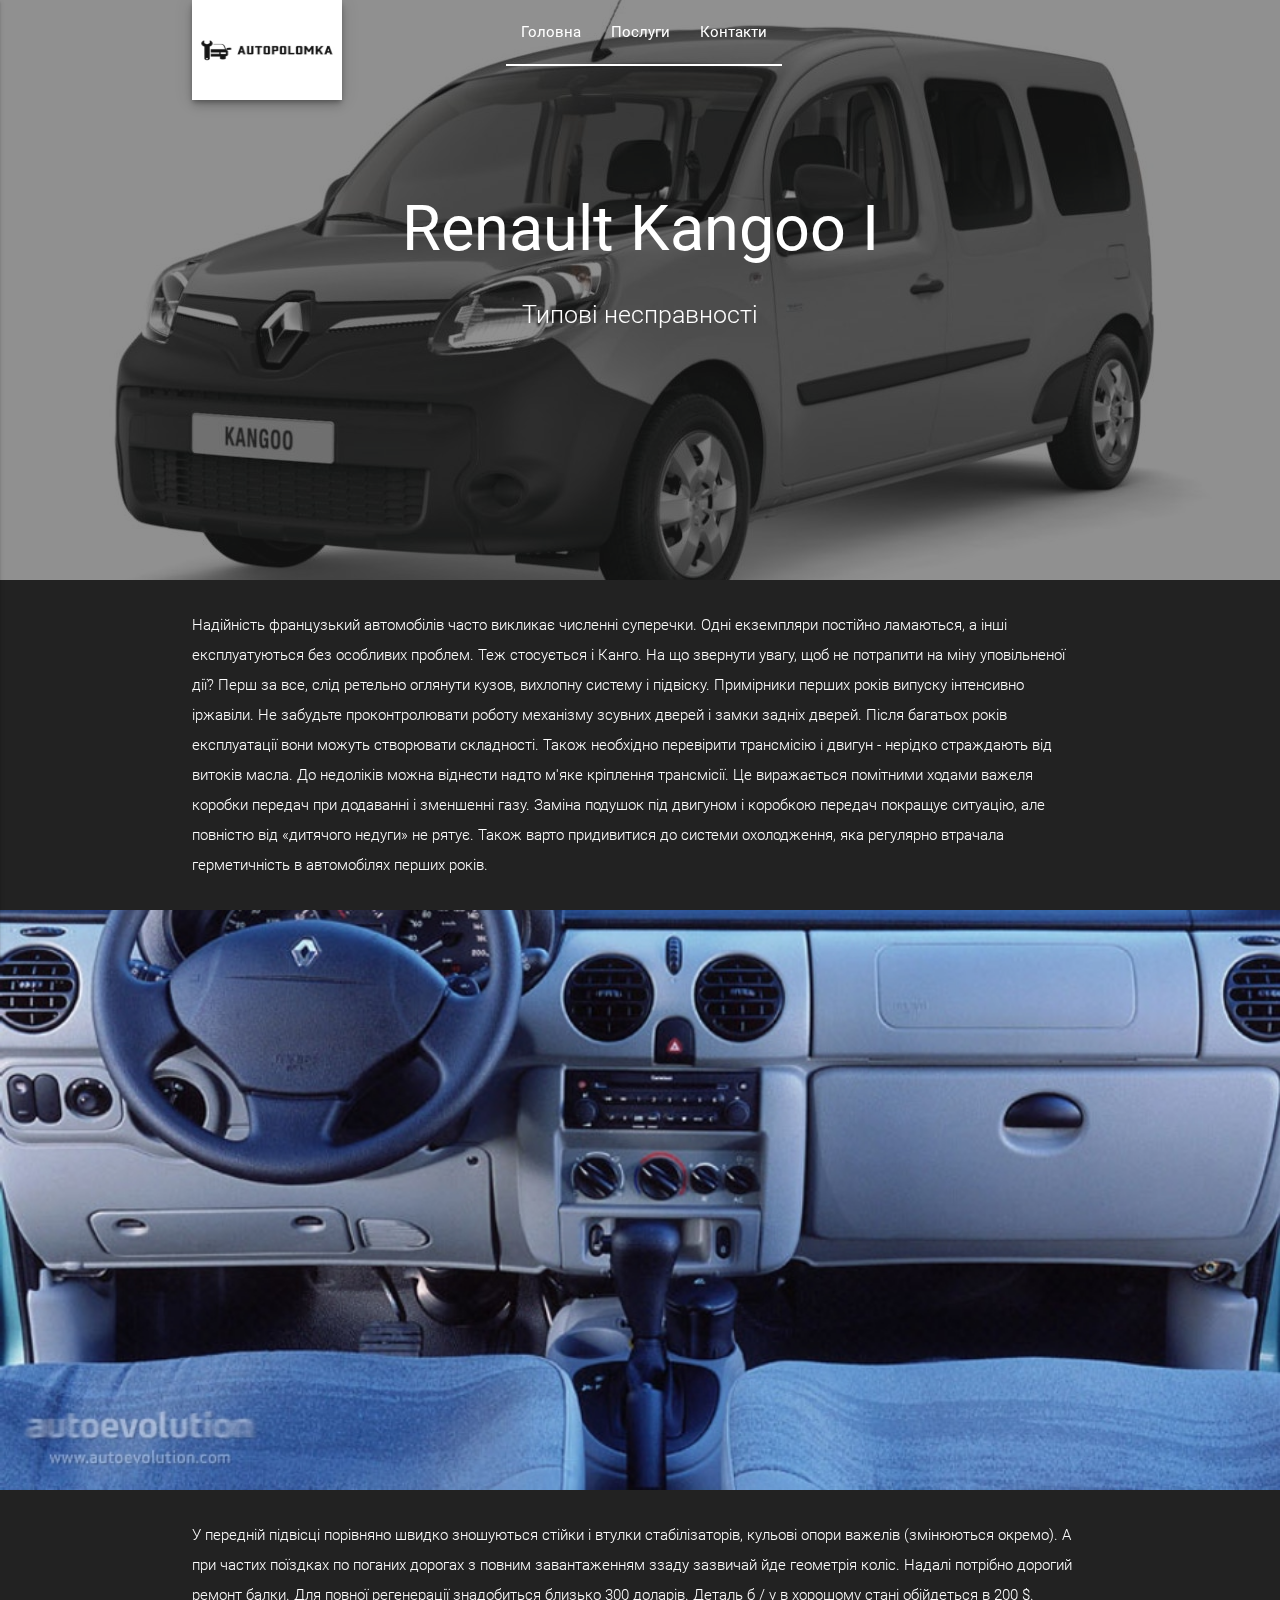
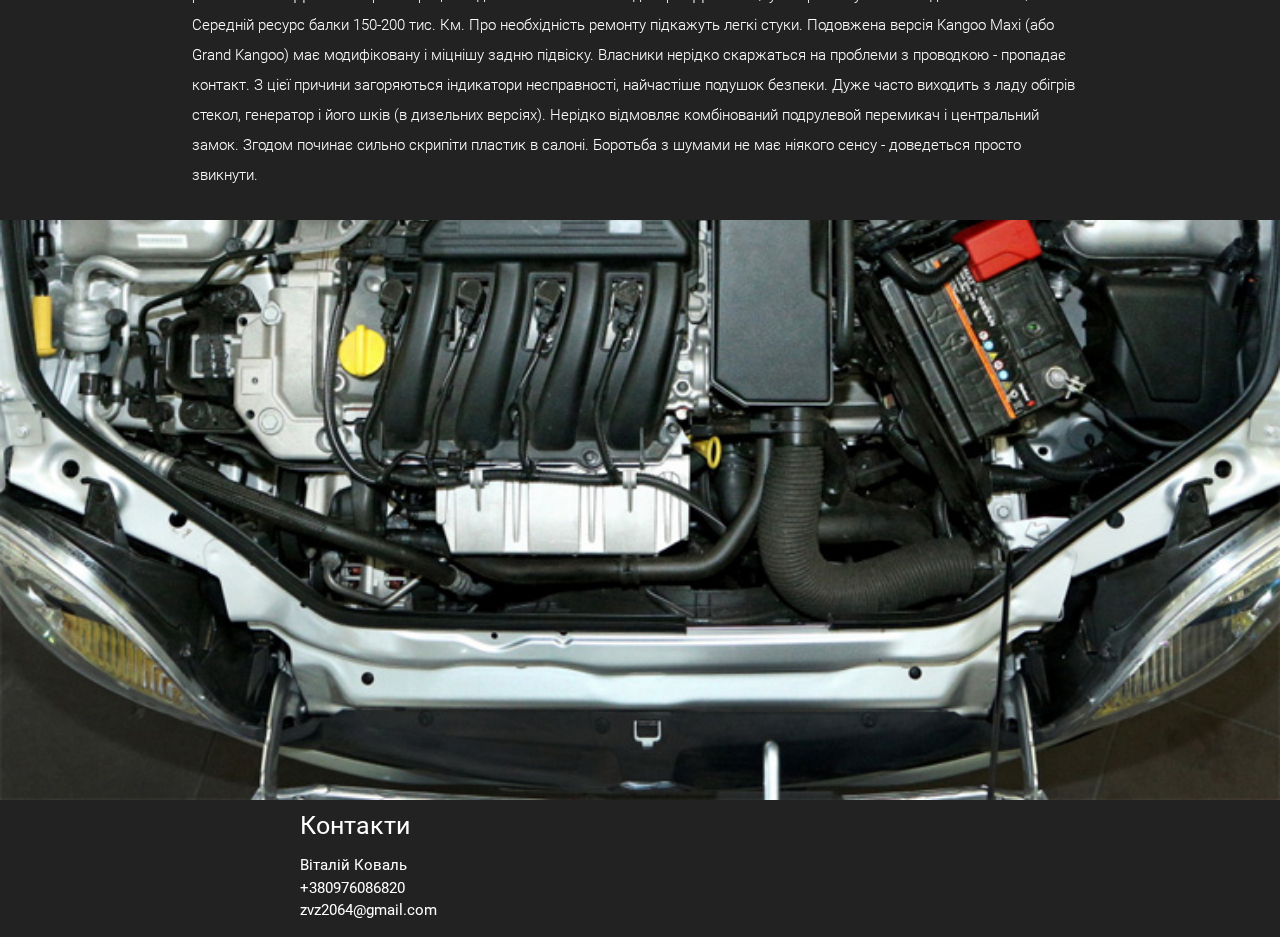
<file: project/reault.html>
<!DOCTYPE html>
<html lang="uk">

<head>
  <meta http-equiv="Content-Type" content="text/html; charset=UTF-8">
  <meta name="viewport" content="width=device-width, initial-scale=1">
  <title>Renault kangoo</title>

  <!-- CSS  -->
  <link href="https://fonts.googleapis.com/icon?family=Material+Icons" rel="stylesheet">
  <link href="css/materialize.css" type="text/css" rel="stylesheet">
  <link href="css/style.css" type="text/css" rel="stylesheet">
</head>

<body>
  <nav class="transparent index z-depth-0">
    <div class="nav-wrapper container">
      <a id="logo-container" href="#" class="brand-logo"><img src="img/logotype.jpg" alt="autopolomka" class="z-depth-3"></a>
      <ul class="nav_center hide-on-med-and-down">
        <li><a href="index.html" class="white-text butt_top">Головна</a></li>
        <li><a href="#" class="white-text butt_top">Послуги</a></li>
        <li><a href="#" class="white-text butt_top">Контакти</a></li>
      </ul>

      <ul id="nav-mobile" class="side-nav">
        <li><a href="#" class="white-text butt_top">Головна</a></li>
        <li><a href="#" class="white-text butt_top">Послуги</a></li>
        <li><a href="#" class="white-text butt_top">Контакти</a>
      </ul>
      <a href="#" data-activates="nav-mobile" class="button-collapse"><i class="material-icons">menu</i></a>
    </div>
  </nav>

  <div id="index-banner" class="parallax-container">
    <div class="section no-pad-bot">
      <div class="container">
        <br><br>
        <h1 class="header center p_title">Renault Kangoo I</h1>
        <div class="row center">
          <h5 class="header col s12 light">Типові несправності</h5>
        </div>

        <br><br>

      </div>
    </div>
    <div class="parallax"><img src="img/kanngo.jpg" alt="Unsplashed background img 1" class="img_o"> </div>
  </div>


  <div class="container">
    <div class="section">
      <!--   Icon Section   -->
      <p class="left-align light">Надійність французький автомобілів часто викликає численні суперечки. Одні екземпляри
        постійно ламаються, а інші експлуатуються без особливих проблем.
        Теж стосується і Канго. На що звернути увагу, щоб не потрапити на міну уповільненої дії?

        Перш за все, слід ретельно оглянути кузов, вихлопну систему і підвіску.
        Примірники перших років випуску інтенсивно іржавіли. Не забудьте проконтролювати роботу механізму зсувних дверей
        і замки задніх дверей.
        Після багатьох років експлуатації вони можуть створювати складності.
        Також необхідно перевірити трансмісію і двигун - нерідко страждають від витоків масла. До недоліків можна
        віднести надто м'яке кріплення трансмісії.
        Це виражається помітними ходами важеля коробки передач при додаванні і зменшенні газу. Заміна подушок під
        двигуном і коробкою передач покращує ситуацію,
        але
        повністю від «дитячого недуги» не рятує. Також варто придивитися до системи охолодження, яка регулярно втрачала
        герметичність в автомобілях перших років.
      </p>
    </div>
  </div>


  <div class="parallax-container valign-wrapper">
    <div class="section no-pad-bot">
      <div class="container">
        <div class="row center">
          <h5 class="header col s12 light"></h5>
        </div>
      </div>
    </div>
    <div class="parallax"><img src="img/salon3.jpg" alt="Unsplashed background img 2"></div>
  </div>

  <div class="container">
    <div class="section">
      <p class="left-align light">У передній підвісці порівняно швидко зношуються стійки і втулки стабілізаторів,
        кульові опори важелів (змінюються окремо).
        А при частих поїздках по поганих дорогах з повним завантаженням ззаду зазвичай йде геометрія коліс. Надалі
        потрібно дорогий ремонт балки.
        Для повної регенерації знадобиться близько 300 доларів. Деталь б / у в хорошому стані обійдеться в 200 $.
        Середній ресурс балки 150-200 тис. Км.

        Про необхідність ремонту підкажуть легкі стуки. Подовжена версія Kangoo Maxi (або Grand Kangoo) має модифіковану
        і міцнішу задню підвіску.
        Власники нерідко скаржаться на проблеми з проводкою - пропадає контакт. З цієї причини загоряються індикатори
        несправності, найчастіше подушок безпеки.
        Дуже часто виходить з ладу обігрів стекол, генератор і його шків (в дизельних версіях). Нерідко відмовляє
        комбінований подрулевой перемикач і центральний
        замок. Згодом починає сильно скрипіти пластик в салоні. Боротьба з шумами не має ніякого сенсу - доведеться
        просто звикнути.</p>
    </div>
  </div>

  <div class="parallax-container valign-wrapper">
    <div class="section no-pad-bot">
      <div class="container">
        <div class="row center">
          <h5 class="header col s12 light"></h5>
        </div>
      </div>
    </div>
    <div class="parallax"><img src="img/motor3.jpg" alt="Unsplashed background img 3"></div>
  </div>

  <section id="contact">
    <div class="col l3 s12">
      <h5 class="white-text3">Контакти</h5>
      <ul>
        <li><a class="white-text3" href="#!">Віталій Коваль</a></li>
        <li><a class="white-text3" href="#!">+380976086820</a></li>
        <li><a class="white-text3" href="#!">zvz2064@gmail.com</a></li>
      </ul>
    </div>
  </section>

  <!--  Scripts-->
  <script src="https://code.jquery.com/jquery-2.1.1.min.js"></script>
  <script src="js/materialize.js"></script>
  <script src="js/init.js"></script>

</body>

</html>
</file>
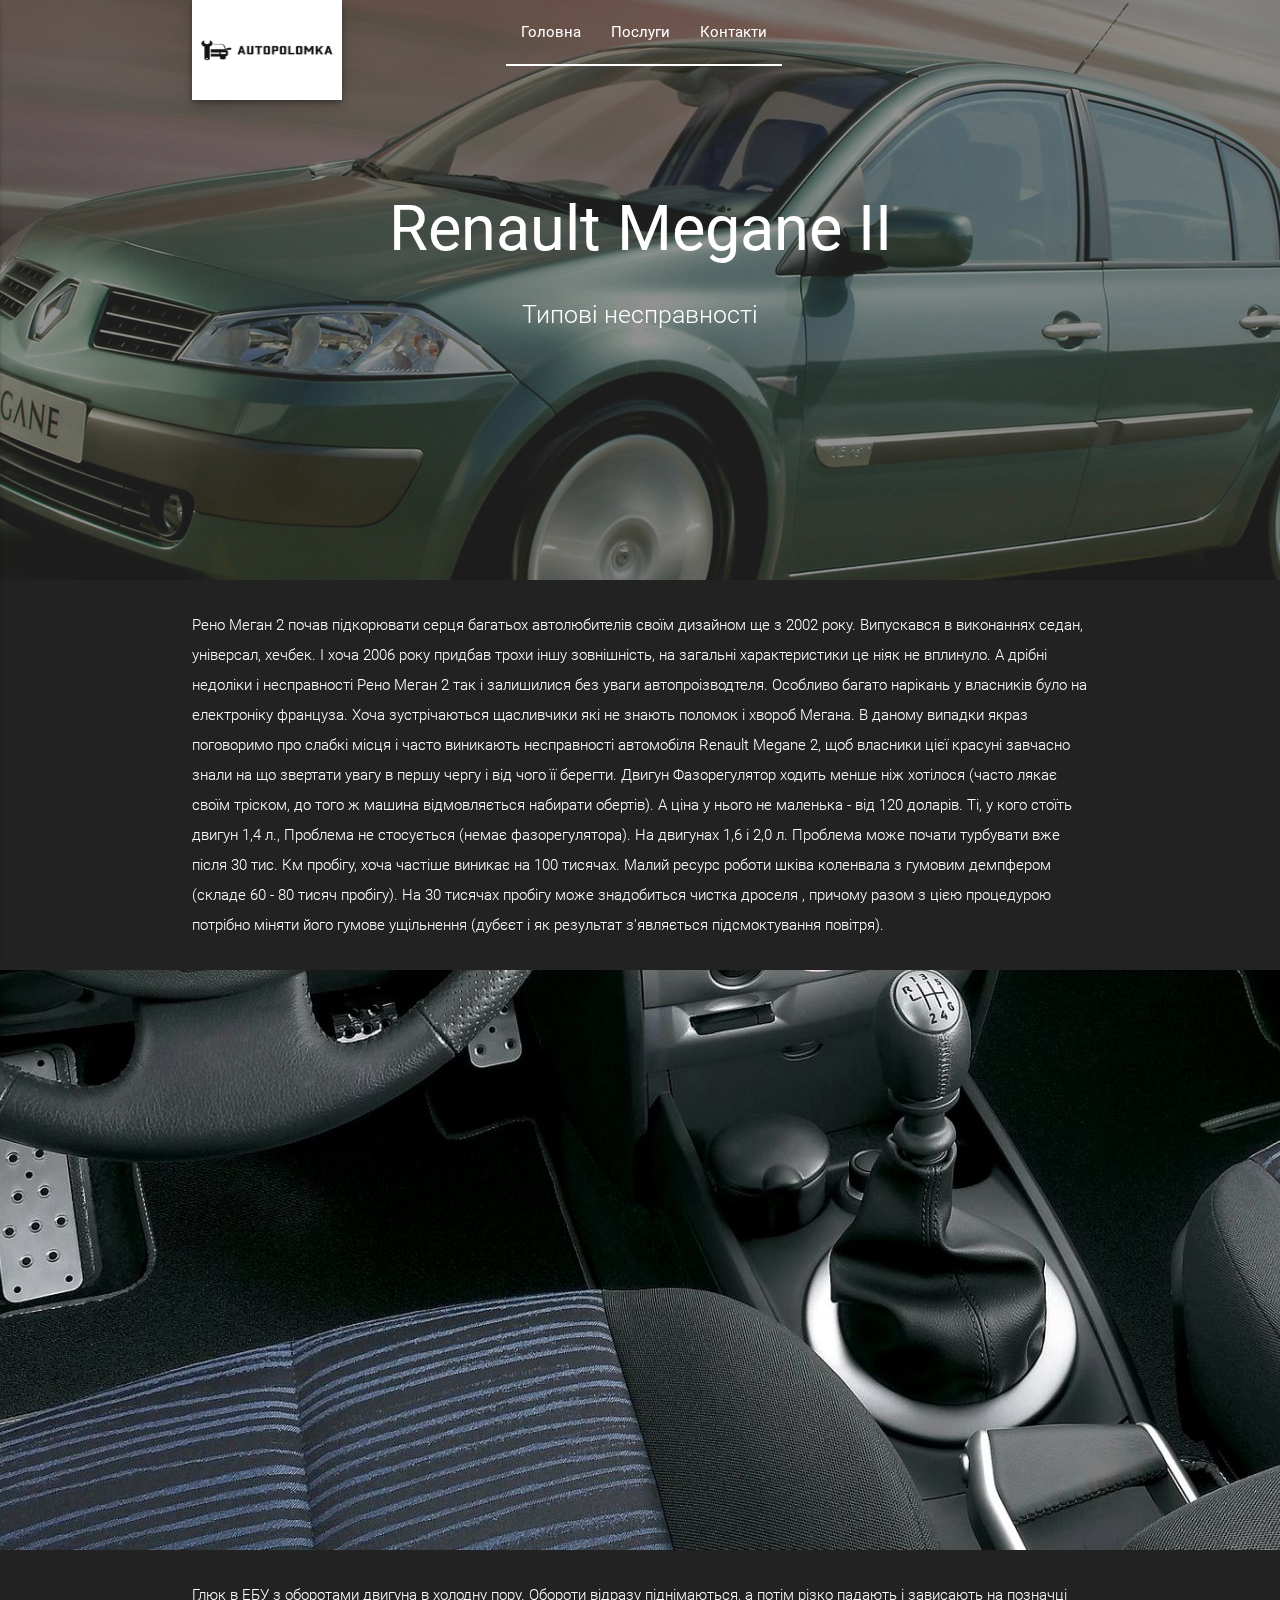
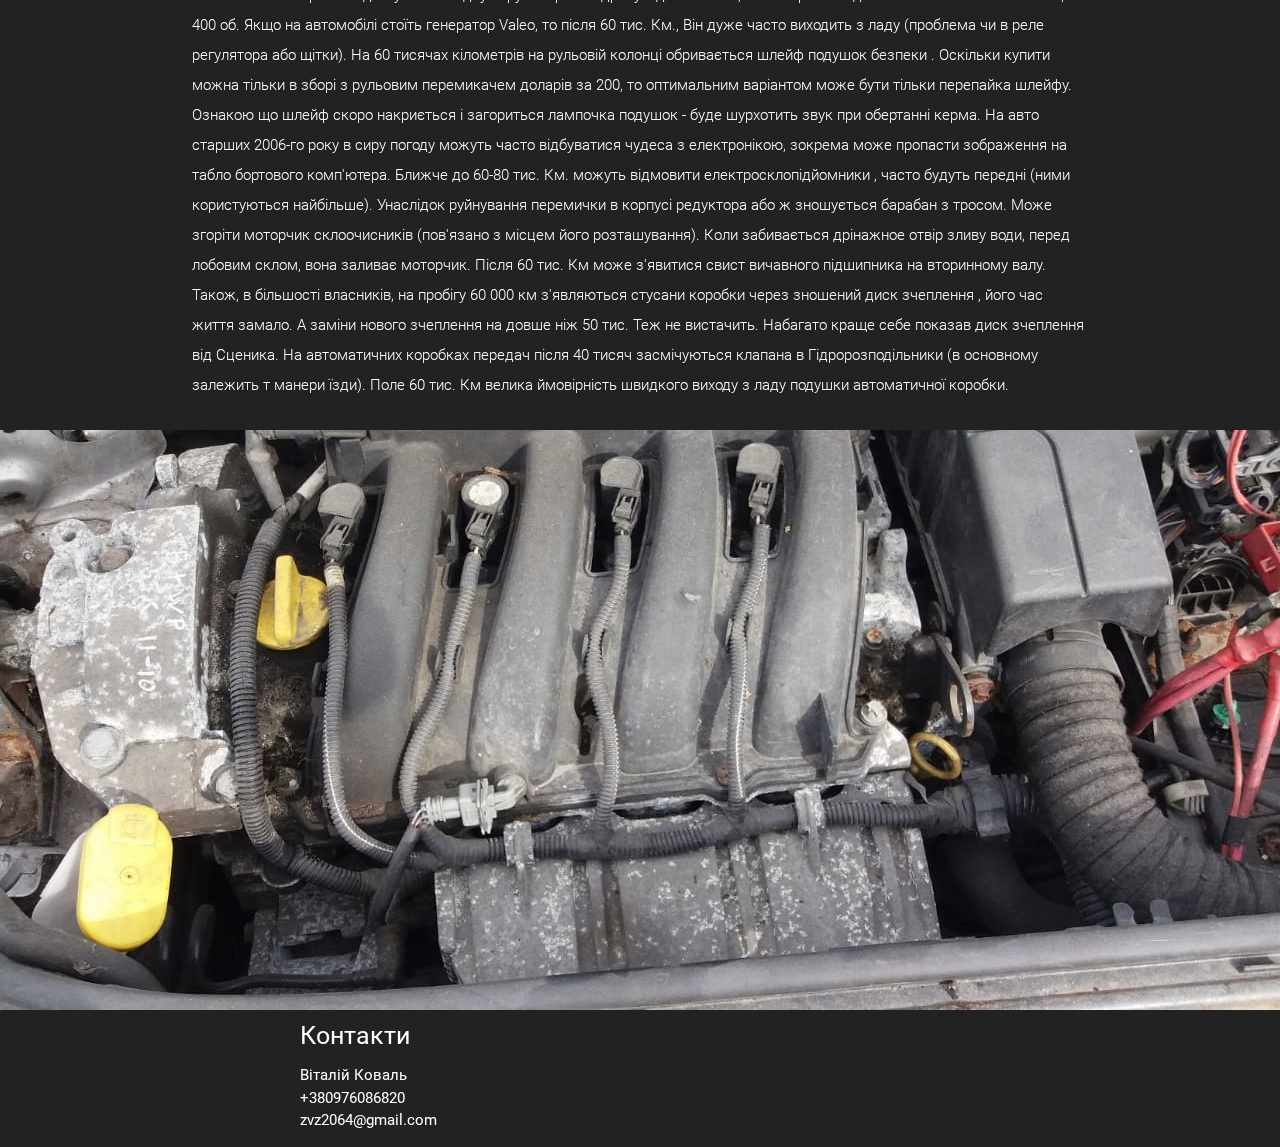
<file: project/renaul.megane.html>
<!DOCTYPE html>
<html lang="uk">

<head>
  <meta http-equiv="Content-Type" content="text/html; charset=UTF-8">
  <meta name="viewport" content="width=device-width, initial-scale=1">
  <title>Renault Megane</title>

  <!-- CSS  -->
  <link href="https://fonts.googleapis.com/icon?family=Material+Icons" rel="stylesheet">
  <link href="css/materialize.css" type="text/css" rel="stylesheet">
  <link href="css/style.css" type="text/css" rel="stylesheet">
</head>

<body>
  <nav class="transparent index z-depth-0">
    <div class="nav-wrapper container">
      <a id="logo-container" href="#" class="brand-logo"><img src="img/logotype.jpg" alt="autopolomka" class="z-depth-3"></a>
      <ul class="nav_center hide-on-med-and-down">
        <li><a href="index.html" class="white-text butt_top">Головна</a></li>
        <li><a href="#" class="white-text butt_top">Послуги</a></li>
        <li><a href="#contact" class="white-text butt_top">Контакти</a></li>
      </ul>

      <ul id="nav-mobile" class="side-nav">
        <li><a href="#" class="white-text butt_top">Головна</a></li>
        <li><a href="#" class="white-text butt_top">Послуги</a></li>
        <li><a href="#" class="white-text butt_top">Контакти</a>
      </ul>
      <a href="#" data-activates="nav-mobile" class="button-collapse"><i class="material-icons">menu</i></a>
    </div>
  </nav>

  <div id="index-banner" class="parallax-container">
    <div class="section no-pad-bot">
      <div class="container">
        <br><br>
        <h1 class="header center p_title">Renault Megane II</h1>
        <div class="row center">
          <h5 class="header col s12 light">Типові несправності</h5>
        </div>

        <br><br>

      </div>
    </div>
    <div class="parallax"><img src="img/egane_1.jpg" alt="Unsplashed background img 1" class="img_o"> </div>
  </div>


  <div class="container">
    <div class="section">
      <!--   Icon Section   -->
      <p class="left-align light">Рено Меган 2 почав підкорювати серця багатьох автолюбителів своїм дизайном ще з 2002
        року. Випускався в виконаннях седан, універсал, хечбек.
        І хоча 2006 року придбав трохи іншу зовнішність, на загальні характеристики це ніяк не вплинуло. А дрібні
        недоліки і несправності Рено Меган 2 так і залишилися без уваги
        автопроізводтеля. Особливо багато нарікань у власників було на електроніку француза. Хоча зустрічаються
        щасливчики які не знають поломок і хвороб Мегана. В даному випадки
        якраз поговоримо про слабкі місця і часто виникають несправності автомобіля Renault Megane 2, щоб власники цієї
        красуні завчасно знали на що звертати увагу в першу чергу і
        від чого її берегти.
        Двигун
        Фазорегулятор ходить менше ніж хотілося (часто лякає своїм тріском, до того ж машина відмовляється набирати
        обертів). А ціна у нього не маленька - від 120 доларів.
        Ті, у кого стоїть двигун 1,4 л., Проблема не стосується (немає фазорегулятора). На двигунах 1,6 і 2,0 л.
        Проблема може почати турбувати вже після 30 тис. Км пробігу,
        хоча частіше виникає на 100 тисячах.
        Малий ресурс роботи шківа коленвала з гумовим демпфером (складе 60 - 80 тисяч пробігу).
        На 30 тисячах пробігу може знадобиться чистка дроселя , причому разом з цією процедурою потрібно міняти його
        гумове ущільнення (дубєєт і як результат з'являється підсмоктування
        повітря).
      </p>
    </div>
  </div>


  <div class="parallax-container valign-wrapper">
    <div class="section no-pad-bot">
      <div class="container">
        <div class="row center">
          <h5 class="header col s12 light"></h5>
        </div>
      </div>
    </div>
    <div class="parallax"><img src="img/megane2.jpg" alt="Unsplashed background img 2"></div>
  </div>

  <div class="container">
    <div class="section">
      <p class="left-align light">
        Глюк в ЕБУ з оборотами двигуна в холодну пору. Обороти відразу піднімаються, а потім різко падають і зависають
        на позначці 400 об.
        Якщо на автомобілі стоїть генератор Valeo, то після 60 тис. Км., Він дуже часто виходить з ладу (проблема чи в
        реле регулятора або щітки).
        На 60 тисячах кілометрів на рульовій колонці обривається шлейф подушок безпеки . Оскільки купити можна тільки в
        зборі з рульовим перемикачем доларів за 200, то
        оптимальним варіантом може бути тільки перепайка шлейфу. Ознакою що шлейф скоро накриється і загориться лампочка
        подушок - буде шурхотить звук при обертанні керма.
        На авто старших 2006-го року в сиру погоду можуть часто відбуватися чудеса з електронікою, зокрема може пропасти
        зображення на табло бортового комп'ютера.
        Ближче до 60-80 тис. Км. можуть відмовити електросклопідйомники , часто будуть передні (ними користуються
        найбільше). Унаслідок руйнування перемички в корпусі редуктора
        або ж зношується барабан з тросом.
        Може згоріти моторчик склоочисників (пов'язано з місцем його розташування). Коли забивається дрінажное отвір
        зливу води, перед лобовим склом, вона заливає моторчик.

        Після 60 тис. Км може з'явитися свист вичавного підшипника на вторинному валу.
        Також, в більшості власників, на пробігу 60 000 км з'являються стусани коробки через зношений диск зчеплення ,
        його час життя замало. А заміни нового зчеплення на довше
        ніж 50 тис. Теж не вистачить. Набагато краще себе показав диск зчеплення від Сценика.
        На автоматичних коробках передач після 40 тисяч засмічуються клапана в Гідророзподільники (в основному залежить
        т манери їзди).
        Поле 60 тис. Км велика ймовірність швидкого виходу з ладу подушки автоматичної коробки.
      </p>
    </div>
  </div>

  <div class="parallax-container valign-wrapper">
    <div class="section no-pad-bot">
      <div class="container">
        <div class="row center">
          <h5 class="header col s12 light"></h5>
        </div>
      </div>
    </div>
    <div class="parallax"><img src="img/53.jpg" alt="Unsplashed background img 3"></div>
  </div>

  <section id="contact">
    <div class="col l3 s12">
      <h5 class="white-text3">Контакти</h5>
      <ul>
        <li><a class="white-text3" href="#!">Віталій Коваль</a></li>
        <li><a class="white-text3" href="#!">+380976086820</a></li>
        <li><a class="white-text3" href="#!">zvz2064@gmail.com</a></li>
      </ul>
    </div>
  </section>

  <!--  Scripts-->
  <script src="https://code.jquery.com/jquery-2.1.1.min.js"></script>
  <script src="js/materialize.js"></script>
  <script src="js/init.js"></script>

</body>

</html>
</file>
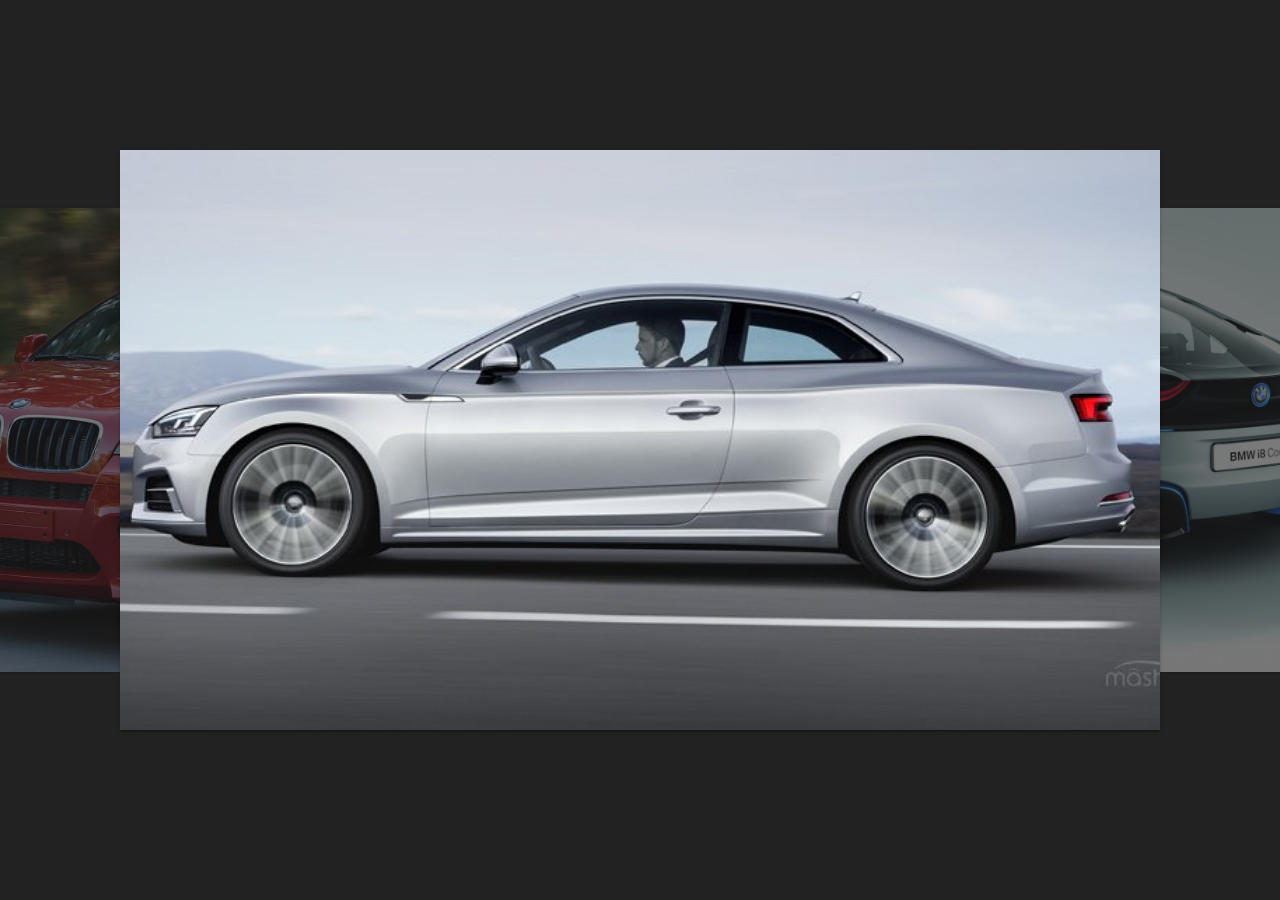
<file: project/slider.html>
<!DOCTYPE html>
<html lang="Eng">

    <head>
        <meta http-equiv="Content-Type" content="text/html; charset=UTF-8">
        <meta name="viewport" content="width=device-width, initial-scale=1">
        <title>autopolomka</title>
      
        <!-- CSS  -->
        <link href="https://fonts.googleapis.com/icon?family=Material+Icons" rel="stylesheet">
        <link href="css/materialize.css" type="text/css" rel="stylesheet">
        <link href="css/style.css" type="text/css" rel="stylesheet">
        <link href="css/s.css"  type="text/css" rel="stylesheet">
      </head>
<body>
    <!-- <nav class="transparent index z-depth-0">
        <div class="nav-wrapper container">
          <a id="logo-container" href="#" class="brand-logo"><img src="img/logotype.jpg" alt="autopolomka" class="z-depth-3"></a>
          <ul class="nav_center hide-on-med-and-down">
            <li><a href="index.html" class="white-text butt_top">Головна</a></li>
            <li><a href="#" class="white-text butt_top">Послуги</a></li>
            <li><a href="#contact" class="white-text butt_top">Контакти</a></li>
          </ul>
    
          <ul id="nav-mobile" class="side-nav">
            <li><a href="#" class="white-text butt_top">Головна</a></li>
            <li><a href="#" class="white-text butt_top">Послуги</a></li>
            <li><a href="#" class="white-text butt_top">Контакти</a>
    
          </ul>
          <a href="#" data-activates="nav-mobile" class="button-collapse"><i class="material-icons">menu</i></a>
        </div>
    </nav> -->
    <div class="container">
        <input type="radio" name="slider" id="item-1" checked>
        <input type="radio" name="slider" id="item-2">
        <input type="radio" name="slider" id="item-3">
      <div class="cards">
        <label class="card" for="item-1" id="song-1">
          <img src="img/audia51.jpg" alt="song">
        </label>
        <label class="card" for="item-2" id="song-2">
          <img src="img/bg0.jpg" alt="song">
        </label>
        <label class="card" for="item-3" id="song-3">
          <img src="img/bmwx62.jpg" alt="song">
        </label>
      </div>
      </div>
    </div>
</body>
</file>
<file: project/css/style.css>
@font-face {
  font-family: "Roboto";
  font-style: normal;
  font-weight: 700;
  font-display: swap;
  src: local('Roboto Bold'), 
    local('Roboto-Bold'), 
    url('../fonts/roboto/Roboto-Bold.woff2') format("woff2"), 
    url('../fonts/roboto/Roboto-Bold.woff') format("woff");
}

@font-face {
  font-family: "Roboto";
  font-style: normal;
  font-weight: 400;
  font-display: swap;
  src: local('Roboto Regular'), 
    local('Roboto-Regular'), 
    url('../fonts/roboto/Roboto-Regular.woff2') format("woff2"), 
    url('../fonts/roboto/Roboto-Regular.woff') format("woff");
}

@font-face {
  font-family: "Roboto";
  font-style: normal;
  font-weight: 500;
  font-display: swap;
  src: local('Roboto Medium'), 
    local('Roboto-Medium'), 
    url('../fonts/roboto/Roboto-Medium.woff2') format("woff2"), 
    url('../fonts/roboto/Roboto-Medium.woff') format("woff");
}

@font-face {
  font-family: "Roboto";
  font-style: normal;
  font-weight: 300;
  font-display: swap;
  src: local('Roboto Light'), 
    local('Roboto-Light'), 
    url('../fonts/roboto/Roboto-Light.woff2') format("woff2"), 
    url('../fonts/roboto/Roboto-Light.woff') format("woff");
}

body {
  font-family: 'Roboto', sans-serif;
  background: #222;
}

nav ul a,
nav .brand-logo {
  color: #444;
}
p {
  line-height: 2rem;
}

.parallax-container {
  min-height: 580px;
  line-height: 0;
  height: auto;
  color: rgba(255, 255, 255, .9);
}

.parallax-container .section {
  width: 100%;
}

.p_title {
  margin-top: 20%;
}

@media only screen and (max-width : 992px) {
  .parallax-container .section {
    position: absolute;
    top: 40%;
  }

  #index-banner .section {
    top: 10%;
  }
}

@media only screen and (max-width : 600px) {
  #index-banner .section {
    top: 0;
  }
}

.icon-block {
  padding: 0 15px;
}

.icon-block .material-icons {
  font-size: inherit;
}

footer.page-footer {
  margin: 0;
}

.nav_center {
  margin: 0 0 0 35%;
}

.index {
  position: fixed;
  z-index: 9;
}

.butt_top {
  border-bottom: 2px solid #fff;
}

.brand-logo img {
  width: 150px;
  height: 100px;
  margin: 0;
  margin-right: 50px;
}

.container2 {
  background-color: #222;
}

.white-text3 {
  margin-left: 300px;
  color: #fff;
}

.img_o {
  opacity: 50%;
}

.light,
.center,
.link,
.bmw p,
.audi p {
  color: white;
}

.audi,
.bmw {
  font-size: 80px;
  color: black;
}

.browser-default {
  color: #222
}

.wrapper {
  display: none;
}

.wrapper--open {
  display: block;
}

.list {
  list-style: none;
  border: 1px solid #000;
  background-color: rgba(0, 0, 0, 0);
}

.contact_info {
  width: 40%;
}

.btn {
  margin-left: 900px;
}
</file>
<file: project/css/s.css>
@import url("https://fonts.googleapis.com/css?family=DM+Sans:400,500,700&display=swap");

* {
  box-sizing: border-box;
}

html, body {
  margin: 0;
  padding: 0;
  width: 100%;
  height: 100%;
}

body {
  display: flex;
  align-items: center;
  justify-content: center;
  padding: 30px 10px;
  font-family: 'DM Sans', sans-serif;
  transition: background .4s ease-in;
  
  

}

input[type=radio] {
  display: none;
}

.card {
  position: absolute;
  width: 100%;
  height: 100%;
  left: 0;
  right: 0;
  margin: auto;
  transition: transform .4s ease;
  cursor: pointer;
}

.container {
  width: 100%;
  max-width: 800px;
  max-height: 600px;
  height: 100%;
  transform-style: preserve-3d;
  display: flex;
  justify-content: center;
  flex-direction: column;
  align-items: center;
}

.cards {
  position: relative;
  width: 130%;
  height: 100%;
  margin-bottom: 20px;
}

img {
  width: 100%;
  height: 100%;
  -o-object-fit: cover;
    object-fit: cover;
}

#item-1:checked ~ .cards #song-3, #item-2:checked ~ .cards #song-1, #item-3:checked ~ .cards #song-2 {
  transform: translatex(-40%) scale(.8);
  opacity: .4;
  z-index: 0;
}

#item-1:checked ~ .cards #song-2, #item-2:checked ~ .cards #song-3, #item-3:checked ~ .cards #song-1 {
  transform: translatex(40%) scale(.8);
  opacity: .4;
  z-index: 0;
}

#item-1:checked ~ .cards #song-1, #item-2:checked ~ .cards #song-2, #item-3:checked ~ .cards #song-3 {
  transform: translatex(0) scale(1);
  opacity: 1;
  z-index: 1;
}
</file>
